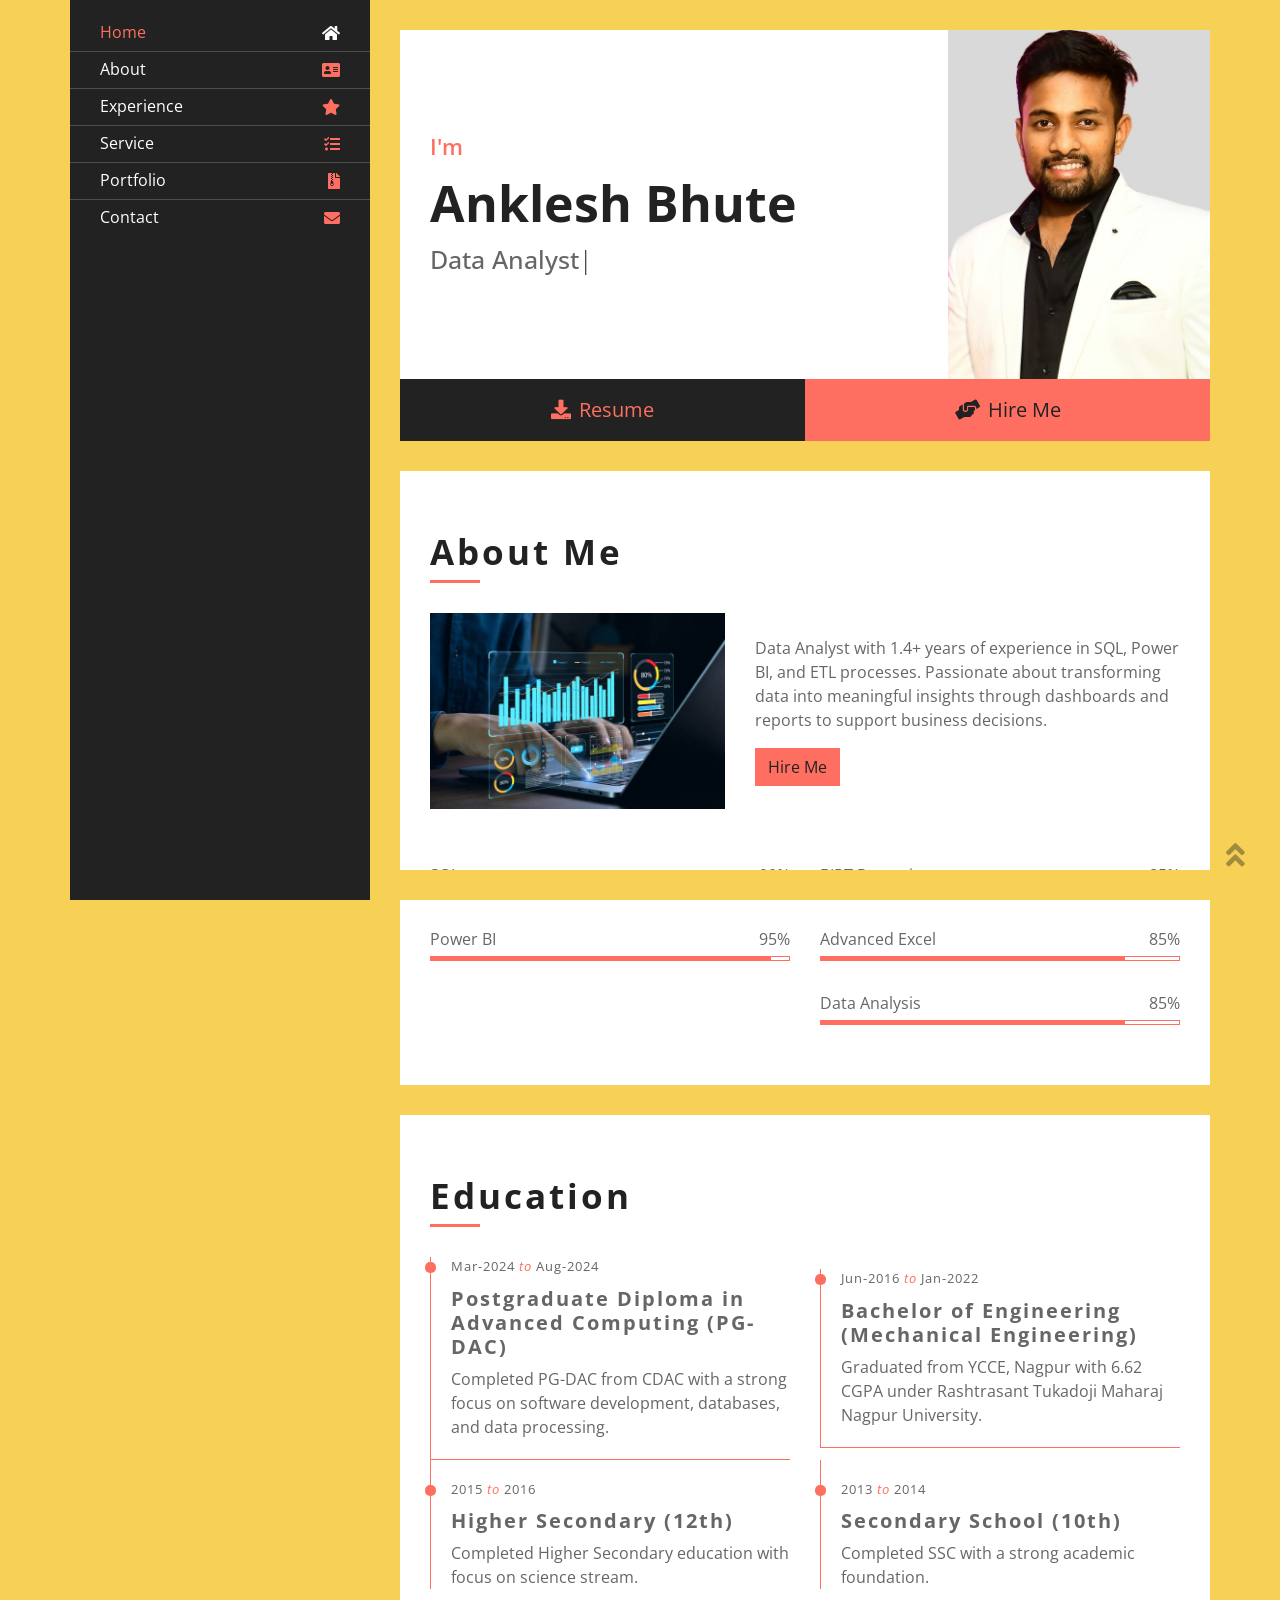
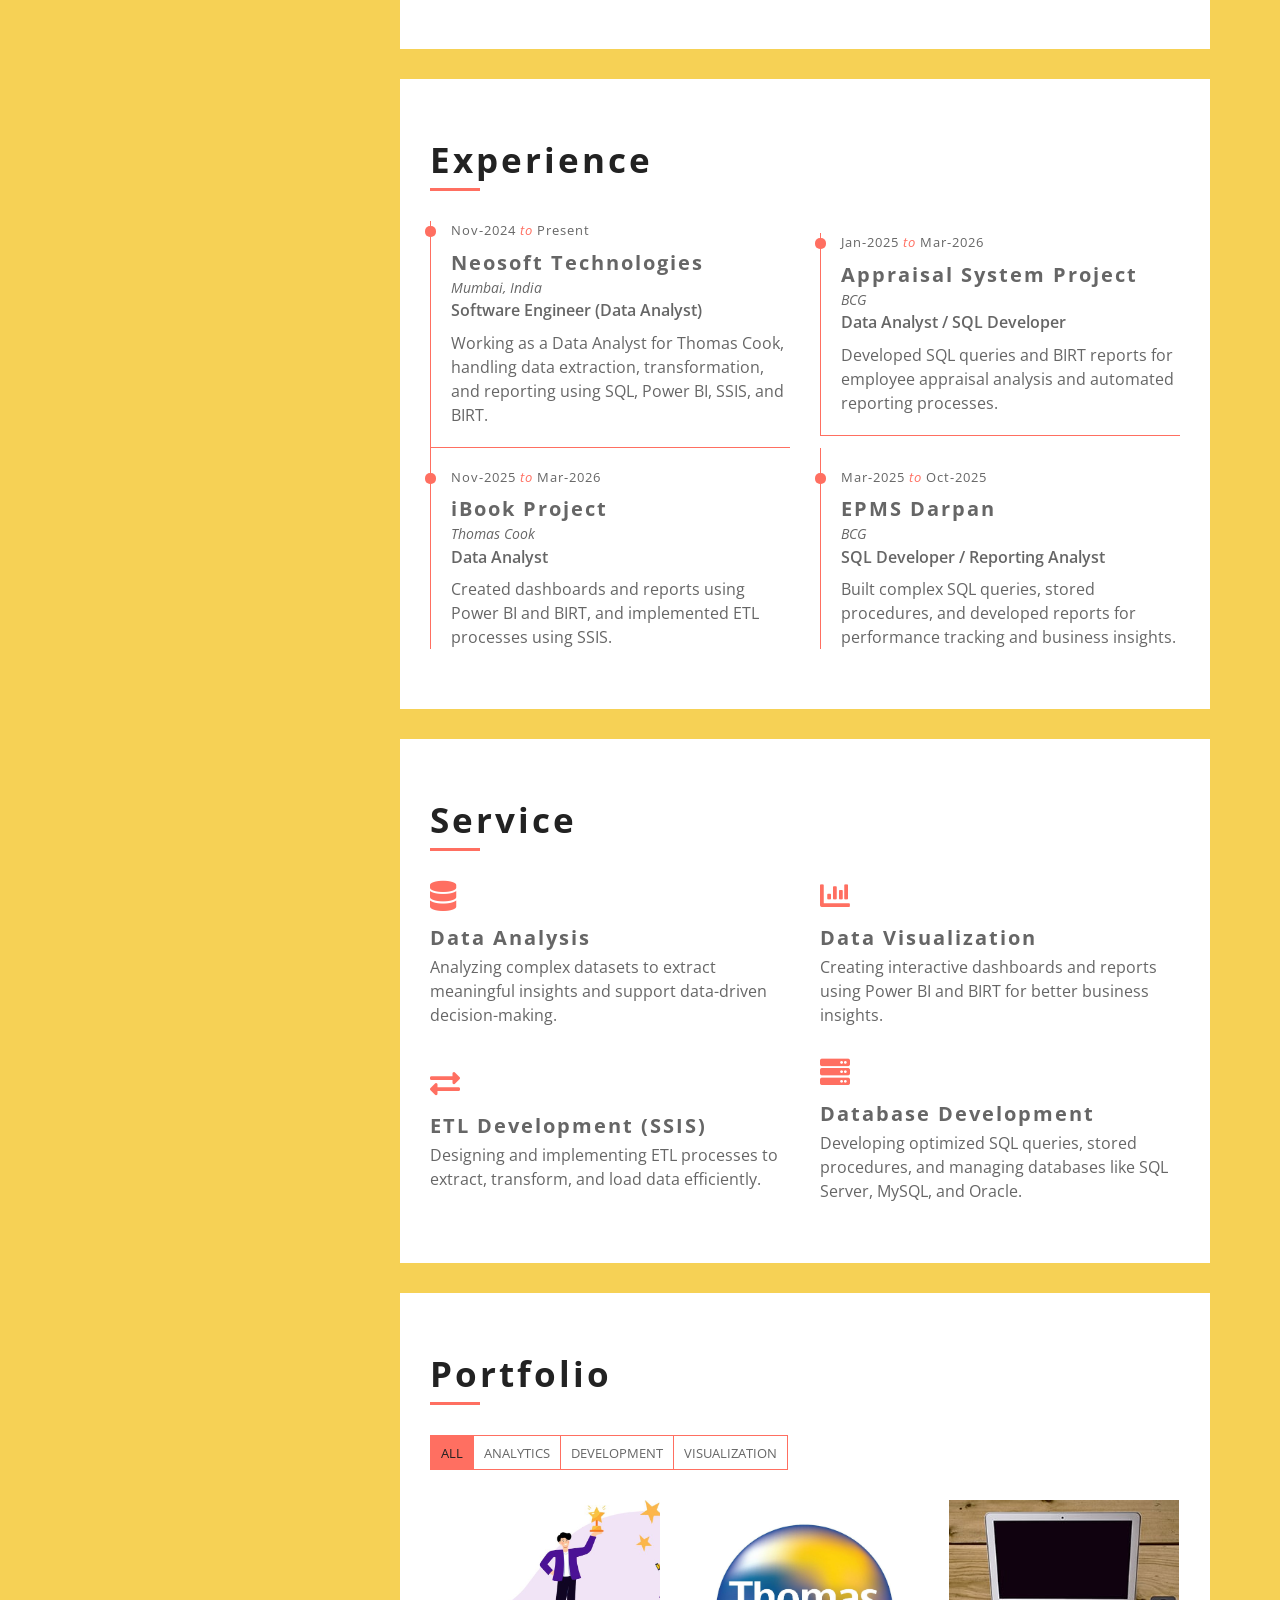
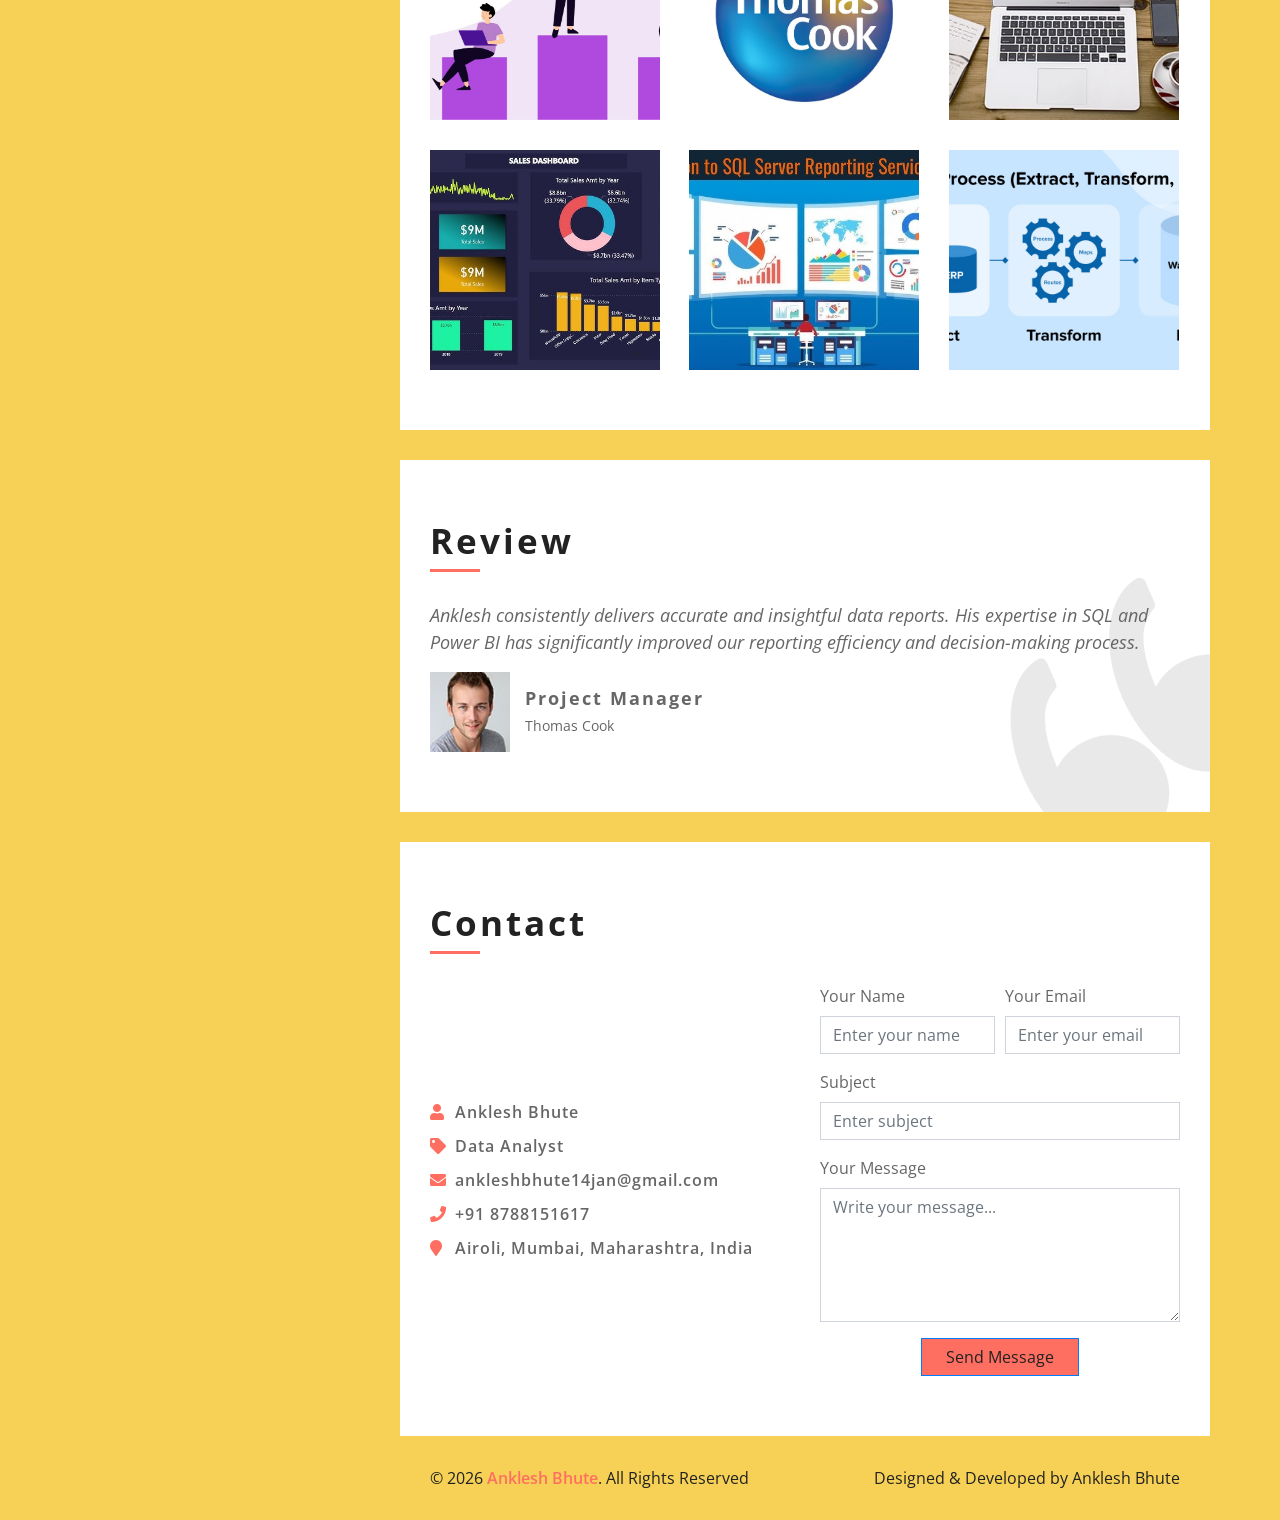
<file: index.html>
<!DOCTYPE html>
<html lang="en">
    <head>
        <meta charset="utf-8">
        <title>Anklesh Bhute | Data Analyst Portfolio</title>
        <meta content="width=device-width, initial-scale=1.0" name="viewport">
        <meta content="Resume Website Template Free Download" name="keywords">
        <meta content="Resume Website Template Free Download" name="description">

        <!-- Favicon -->
        <link href="img/anklesh passport.jpg" rel="icon">

        <!-- Google Fonts -->
        <link href="https://fonts.googleapis.com/css2?family=Open+Sans:300;400;600;700;800&display=swap" rel="stylesheet">

        <!-- CSS Libraries -->
        <link href="https://stackpath.bootstrapcdn.com/bootstrap/4.4.1/css/bootstrap.min.css" rel="stylesheet">
        <link href="https://cdnjs.cloudflare.com/ajax/libs/font-awesome/5.10.0/css/all.min.css" rel="stylesheet">
        <link href="lib/slick/slick.css" rel="stylesheet">
        <link href="lib/slick/slick-theme.css" rel="stylesheet">
        <link href="lib/lightbox/css/lightbox.min.css" rel="stylesheet">

        <!-- Template Stylesheet -->
        <link href="css/style.css" rel="stylesheet">
    </head>

    <body data-spy="scroll" data-target=".navbar" data-offset="51">
        <div class="wrapper">
            <div class="sidebar">
                <div class="sidebar-header">
                </div>
                <div class="sidebar-content">
                    <nav class="navbar navbar-expand-md bg-dark navbar-dark">
                        <a href="#" class="navbar-brand">Menu</a>
                        <button type="button" class="navbar-toggler" data-toggle="collapse" data-target="#navbarCollapse">
                            <span class="navbar-toggler-icon"></span>
                        </button>
                        <div class="collapse navbar-collapse" id="navbarCollapse">
                            <ul class="nav navbar-nav">
                                <li class="nav-item">
                                    <a class="nav-link" href="#header">Home<i class="fa fa-home"></i></a>
                                </li>
                                <li class="nav-item">
                                    <a class="nav-link" href="#about">About<i class="fa fa-address-card"></i></a>
                                </li>
                                <li class="nav-item">
                                    <a class="nav-link" href="#experience">Experience<i class="fa fa-star"></i></a>
                                </li>
                                <li class="nav-item">
                                    <a class="nav-link" href="#service">Service<i class="fa fa-tasks"></i></a>
                                </li>
                                <li class="nav-item">
                                    <a class="nav-link" href="#portfolio">Portfolio<i class="fa fa-file-archive"></i></a>
                                </li>
                                <li class="nav-item">
                                    <a class="nav-link" href="#contact">Contact<i class="fa fa-envelope"></i></a>
                                </li>
                            </ul>
                        </div>
                    </nav>
                </div>
            </div>
            <div class="content">
                <!-- Header Start -->
                <div class="header" id="header">
                   <div class="content-inner">
<p>I'm</p>
<h1 class="adaptive-text">Anklesh Bhute</h1>
<h2></h2>
<div class="typed-text adaptive-text">
    Data Analyst, SQL Developer, Power BI Developer, SSIS (ETL) Specialist, Data Visualization Expert
</div>
</div>
                </div>
                <!-- Header End -->
                
                <!-- Large Button Start -->
                <div class="large-btn">
                    <div class="content-inner">
                        <a class="btn" href="img/Anklesh_CV_202603.pdf"><i class="fa fa-download"></i>Resume</a>
                        <a class="btn" href="mailto:ankleshbhute14jan@gmail.com"><i class="fa fa-hands-helping"></i>Hire Me</a>
                    </div>
                </div>
                <!-- Large Button End -->
                
<!-- About Start -->
<div class="about" id="about">
    <div class="content-inner">
        <div class="content-header">
            <h2>About Me</h2>
        </div>
        <div class="row align-items-center">
            <div class="col-md-6 col-lg-5">
                <img src="img/Data_Analysis.jpg" alt="Image">
            </div>
            <div class="col-md-6 col-lg-7">
                <p>
                    Data Analyst with 1.4+ years of experience in SQL, Power BI, and ETL processes. 
                    Passionate about transforming data into meaningful insights through dashboards and reports to support business decisions.
                </p>
                <a class="btn" href="mailto:ankleshbhute14jan@gmail.com">Hire Me</a>
            </div>
        </div>

        <div class="row mt-4">
            <!-- Column 1 -->
            <div class="col-md-6">
                <div class="skills">
                    <div class="skill-name">
                        <p>SQL</p><p>90%</p>
                    </div>
                    <div class="progress">
                        <div class="progress-bar" role="progressbar" aria-valuenow="90" aria-valuemin="0" aria-valuemax="100"></div>
                    </div>
                </div>

                <div class="skills">
                    <div class="skill-name">
                        <p>Power BI</p><p>95%</p>
                    </div>
                    <div class="progress">
                        <div class="progress-bar" role="progressbar" aria-valuenow="95" aria-valuemin="0" aria-valuemax="100"></div>
                    </div>
                </div>
            </div>

            <!-- Column 2 -->
            <div class="col-md-6">
                <div class="skills">
                    <div class="skill-name">
                        <p>BIRT Reporting</p><p>85%</p>
                    </div>
                    <div class="progress">
                        <div class="progress-bar" role="progressbar" aria-valuenow="85" aria-valuemin="0" aria-valuemax="100"></div>
                    </div>
                </div>

                <div class="skills">
                    <div class="skill-name">
                        <p>Advanced Excel</p><p>85%</p>
                    </div>
                    <div class="progress">
                        <div class="progress-bar" role="progressbar" aria-valuenow="85" aria-valuemin="0" aria-valuemax="100"></div>
                    </div>
                </div>

                <div class="skills">
                    <div class="skill-name">
                        <p>Data Analysis</p><p>85%</p>
                    </div>
                    <div class="progress">
                        <div class="progress-bar" role="progressbar" aria-valuenow="85" aria-valuemin="0" aria-valuemax="100"></div>
                    </div>
                </div>
            </div>
        </div>
    </div>
</div>
<!-- About End -->
                
<!-- Education Start -->
<div class="education" id="education">
    <div class="content-inner">
        <div class="content-header">
            <h2>Education</h2>
        </div>
        <div class="row align-items-center">
            <div class="col-md-6">
                <div class="edu-col">
                    <span>Mar-2024 <i>to</i> Aug-2024</span>
                    <h3>Postgraduate Diploma in Advanced Computing (PG-DAC)</h3>
                    <p>Completed PG-DAC from CDAC with a strong focus on software development, databases, and data processing.</p>
                </div>
            </div>
            <div class="col-md-6">
                <div class="edu-col">
                    <span>Jun-2016 <i>to</i> Jan-2022</span>
                    <h3>Bachelor of Engineering (Mechanical Engineering)</h3>
                    <p>Graduated from YCCE, Nagpur with 6.62 CGPA under Rashtrasant Tukadoji Maharaj Nagpur University.</p>
                </div>
            </div>
            <div class="col-md-6">
                <div class="edu-col">
                    <span>2015 <i>to</i> 2016</span>
                    <h3>Higher Secondary (12th)</h3>
                    <p>Completed Higher Secondary education with focus on science stream.</p>
                </div>
            </div>
            <div class="col-md-6">
                <div class="edu-col">
                    <span>2013 <i>to</i> 2014</span>
                    <h3>Secondary School (10th)</h3>
                    <p>Completed SSC with a strong academic foundation.</p>
                </div>
            </div>
        </div>
    </div>
</div>
<!-- Education End -->
                
               <!-- Experience Start -->
<div class="experience" id="experience">
    <div class="content-inner">
        <div class="content-header">
            <h2>Experience</h2>
        </div>
        <div class="row align-items-center">
            <div class="col-md-6">
                <div class="exp-col">
                    <span>Nov-2024 <i>to</i> Present</span>
                    <h3>Neosoft Technologies</h3>
                    <h4>Mumbai, India</h4>
                    <h5>Software Engineer (Data Analyst)</h5>
                    <p>Working as a Data Analyst for Thomas Cook, handling data extraction, transformation, and reporting using SQL, Power BI, SSIS, and BIRT.</p>
                </div>
            </div>
            <div class="col-md-6">
                <div class="exp-col">
                    <span>Jan-2025 <i>to</i> Mar-2026</span>
                    <h3>Appraisal System Project</h3>
                    <h4>BCG</h4>
                    <h5>Data Analyst / SQL Developer</h5>
                    <p>Developed SQL queries and BIRT reports for employee appraisal analysis and automated reporting processes.</p>
                </div>
            </div>
            <div class="col-md-6">
                <div class="exp-col">
                    <span>Nov-2025 <i>to</i> Mar-2026</span>
                    <h3>iBook Project</h3>
                    <h4>Thomas Cook</h4>
                    <h5>Data Analyst</h5>
                    <p>Created dashboards and reports using Power BI and BIRT, and implemented ETL processes using SSIS.</p>
                </div>
            </div>
            <div class="col-md-6">
                <div class="exp-col">
                    <span>Mar-2025 <i>to</i> Oct-2025</span>
                    <h3>EPMS Darpan</h3>
                    <h4>BCG</h4>
                    <h5>SQL Developer / Reporting Analyst</h5>
                    <p>Built complex SQL queries, stored procedures, and developed reports for performance tracking and business insights.</p>
                </div>
            </div>
        </div>
    </div>
</div>
<!-- Experience End -->
               <!-- Service Start -->
<div class="service" id="service">
    <div class="content-inner">
        <div class="content-header">
            <h2>Service</h2>
        </div>
        <div class="row align-items-center">
            <div class="col-md-6">
                <div class="srv-col">
                    <i class="fa fa-database"></i>
                    <h3>Data Analysis</h3>
                    <p>Analyzing complex datasets to extract meaningful insights and support data-driven decision-making.</p>
                </div>
            </div>
            <div class="col-md-6">
                <div class="srv-col">
                    <i class="fa fa-chart-bar"></i>
                    <h3>Data Visualization</h3>
                    <p>Creating interactive dashboards and reports using Power BI and BIRT for better business insights.</p>
                </div>
            </div>
            <div class="col-md-6">
                <div class="srv-col">
                    <i class="fa fa-exchange-alt"></i>
                    <h3>ETL Development (SSIS)</h3>
                    <p>Designing and implementing ETL processes to extract, transform, and load data efficiently.</p>
                </div>
            </div>
            <div class="col-md-6">
                <div class="srv-col">
                    <i class="fa fa-server"></i>
                    <h3>Database Development</h3>
                    <p>Developing optimized SQL queries, stored procedures, and managing databases like SQL Server, MySQL, and Oracle.</p>
                </div>
            </div>
        </div>
    </div>
</div>
<!-- Service End -->
                
             <!-- Portfolio Start -->
<div class="portfolio" id="portfolio">
    <div class="content-inner">
        <div class="content-header">
            <h2>Portfolio</h2>
        </div>
        <div class="row">
            <div class="col-lg-12">
                <ul id="portfolio-flters">
                    <li data-filter="*" class="filter-active">All</li>
                    <li data-filter=".web-des">Analytics</li>
                    <li data-filter=".web-dev">Development</li>
                    <li data-filter=".dig-mar">Visualization</li>
                </ul>
            </div>
        </div>
        <div class="row portfolio-container">

            <!-- Project 1 -->
            <div class="col-lg-4 col-md-6 portfolio-item web-des">
                <div class="portfolio-wrap">
                    <figure>
                        <img src="img/Performance-Apprasial-2-1.jpg" class="img-fluid" alt="">
                        <a href="img/Performance-Apprasial-2-1.jpg" data-lightbox="portfolio" data-title="Appraisal System" class="link-preview" title="Preview"><i class="fa fa-eye"></i></a>
                        <a href="#" class="link-details" title="More Details"><i class="fa fa-link"></i></a>
                        <a class="portfolio-title" href="#">Appraisal System <span>SQL & BIRT Reporting</span></a>
                    </figure>
                </div>
            </div>

            <!-- Project 2 -->
            <div class="col-lg-4 col-md-6 portfolio-item web-dev">
                <div class="portfolio-wrap">
                    <figure>
                        <img src="img/iBOOK.jpg" class="img-fluid" alt="">
                        <a href="img/iBOOK.jpg" class="link-preview" data-lightbox="portfolio" data-title="iBook Project" title="Preview"><i class="fa fa-eye"></i></a>
                        <a href="#" class="link-details" title="More Details"><i class="fa fa-link"></i></a>
                        <a class="portfolio-title" href="#">iBook Project <span>ETL & Dashboard</span></a>
                    </figure>
                </div>
            </div>

            <!-- Project 3 -->
            <div class="col-lg-4 col-md-6 portfolio-item web-dev">
                <div class="portfolio-wrap">
                    <figure>
                        <img src="img/portfolio-3.jpg" class="img-fluid" alt="">
                        <a href="img/portfolio-3.jpg" class="link-preview" data-lightbox="portfolio" data-title="EPMS Darpan" title="Preview"><i class="fa fa-eye"></i></a>
                        <a href="#" class="link-details" title="More Details"><i class="fa fa-link"></i></a>
                        <a class="portfolio-title" href="#">EPMS Darpan <span>SQL & Reporting</span></a>
                    </figure>
                </div>
            </div>

            <!-- Project 4 -->
            <div class="col-lg-4 col-md-6 portfolio-item dig-mar">
                <div class="portfolio-wrap">
                    <figure>
                        <img src="img/PowerBi.jpg" class="img-fluid" alt="">
                        <a href="img/PowerBi.jpg" class="link-preview" data-lightbox="portfolio" data-title="Power BI Dashboard" title="Preview"><i class="fa fa-eye"></i></a>
                        <a href="#" class="link-details" title="More Details"><i class="fa fa-link"></i></a>
                        <a class="portfolio-title" href="#">Power BI Dashboard <span>Data Visualization</span></a>
                    </figure>
                </div>
            </div>

            <!-- Project 5 -->
            <div class="col-lg-4 col-md-6 portfolio-item dig-mar">
                <div class="portfolio-wrap">
                    <figure>
                        <img src="img/SQL_REPORTING.jpg" class="img-fluid" alt="">
                        <a href="img/SQL_REPORTING.jpg" class="link-preview" data-lightbox="portfolio" data-title="SQL Reporting" title="Preview"><i class="fa fa-eye"></i></a>
                        <a href="#" class="link-details" title="More Details"><i class="fa fa-link"></i></a>
                        <a class="portfolio-title" href="#">SQL Reporting <span>Database Analysis</span></a>
                    </figure>
                </div>
            </div>

            <!-- Project 6 -->
            <div class="col-lg-4 col-md-6 portfolio-item dig-mar">
                <div class="portfolio-wrap">
                    <figure>
                        <img src="img/ETL.jpg" class="img-fluid" alt="">
                        <a href="img/ETL.jpg" class="link-preview" data-lightbox="portfolio" data-title="ETL Process" title="Preview"><i class="fa fa-eye"></i></a>
                        <a href="#" class="link-details" title="More Details"><i class="fa fa-link"></i></a>
                        <a class="portfolio-title" href="#">ETL Process <span>SSIS</span></a>
                    </figure>
                </div>
            </div>

        </div>
    </div>
</div>
<!-- Portfolio End -->
                
               <!-- Review Start -->
<div class="review" id="review">
    <div class="content-inner">
        <div class="content-header">
            <h2>Review</h2>
        </div>
        <div class="row align-items-center review-slider">
            <div class="col-md-12">
                <div class="review-slider-item">
                    <div class="review-text">
                        <p>
                            Anklesh consistently delivers accurate and insightful data reports. His expertise in SQL and Power BI has significantly improved our reporting efficiency and decision-making process.
                        </p>
                    </div>
                    <div class="review-img">
                        <img src="img/review-1.jpg" alt="Image">
                        <div class="review-name">
                            <h3>Project Manager</h3>
                            <p>Thomas Cook</p>
                        </div>
                    </div>
                </div>
            </div>
            <div class="col-md-12">
                <div class="review-slider-item">
                    <div class="review-text">
                        <p>
                            His ability to handle complex datasets and build ETL pipelines using SSIS is impressive. He ensures data accuracy and provides valuable insights for business growth.
                        </p>
                    </div>
                    <div class="review-img">
                        <img src="img/review-2.jpg" alt="Image">
                        <div class="review-name">
                            <h3>Team Lead</h3>
                            <p>Neosoft Technologies</p>
                        </div>
                    </div>
                </div>
            </div>
            <div class="col-md-12">
                <div class="review-slider-item">
                    <div class="review-text">
                        <p>
                            Anklesh has strong analytical skills and delivers high-quality dashboards and reports. His work in data visualization has helped stakeholders make better business decisions.
                        </p>
                    </div>
                    <div class="review-img">
                        <img src="img/review-3.jpg" alt="Image">
                        <div class="review-name">
                            <h3>Business Analyst</h3>
                            <p>BCG Project</p>
                        </div>
                    </div>
                </div>
            </div>
        </div>
    </div>
</div>
<!-- Review End -->
                
               <!-- Contact Start -->
<div class="contact" id="contact">
    <div class="content-inner">
        <div class="content-header">
            <h2>Contact</h2>
        </div>
        <div class="row align-items-center">
            <div class="col-md-6">
                <div class="contact-info">
                    <p><i class="fa fa-user"></i>Anklesh Bhute</p>
                    <p><i class="fa fa-tag"></i>Data Analyst</p>
                    <p><i class="fa fa-envelope"></i><a href="mailto:ankleshbhute14jan@gmail.com">ankleshbhute14jan@gmail.com</a></p>
                    <p><i class="fa fa-phone"></i><a href="tel:+918788151617">+91 8788151617</a></p>
                    <p><i class="fa fa-map-marker"></i>Airoli, Mumbai, Maharashtra, India</p>
            
                </div>
            </div>
            <div class="col-md-6">
                <div class="form">
                 <form action="https://formspree.io/f/mgonjgpg" method="POST">
    
    <div class="form-row">
        <div class="form-group col-md-6">
            <label>Your Name</label>
            <input type="text" name="name" class="form-control" placeholder="Enter your name" required>
        </div>

        <div class="form-group col-md-6">
            <label>Your Email</label>
            <input type="email" name="email" class="form-control" placeholder="Enter your email" required>
        </div>
    </div>

    <div class="form-group">
        <label>Subject</label>
        <input type="text" name="subject" class="form-control" placeholder="Enter subject" required>
    </div>

    <div class="form-group">
        <label>Your Message</label>
        <textarea name="message" class="form-control" rows="5" placeholder="Write your message..." required></textarea>
    </div>

    <div class="text-center">
        <button class="btn btn-primary px-4" type="submit">Send Message</button>
    </div>

</form>
                </div>
            </div>
        </div>
    </div>
</div>
<!-- Contact End -->
                
              <!-- Footer Start -->
<div class="footer">
    <div class="content-inner">
        <div class="row align-items-center">
            <div class="col-md-6">
                <p>&copy; 2026 <a href="#">Anklesh Bhute</a>. All Rights Reserved</p>
            </div>
            <div class="col-md-6">
                <p>Designed & Developed by Anklesh Bhute</p>
            </div>
        </div>
    </div>
</div>
<!-- Footer End -->
            </div>
        </div>
        
        <!-- Back to Top -->
        <a href="#" class="back-to-top"><i class="fa fa-angle-double-up"></i></a>
        
        <!-- JavaScript Libraries -->
        <script src="https://code.jquery.com/jquery-3.4.1.min.js"></script>
        <script src="https://stackpath.bootstrapcdn.com/bootstrap/4.4.1/js/bootstrap.bundle.min.js"></script>
        <script src="lib/easing/easing.min.js"></script>
        <script src="lib/slick/slick.min.js"></script>
        <script src="lib/typed/typed.min.js"></script>
        <script src="lib/waypoints/waypoints.min.js"></script>
        <script src="lib/isotope/isotope.pkgd.min.js"></script>
        <script src="lib/lightbox/js/lightbox.min.js"></script>
        
        <!-- Template Javascript -->
        <script src="js/main.js"></script>
    </body>
</html>
</file>
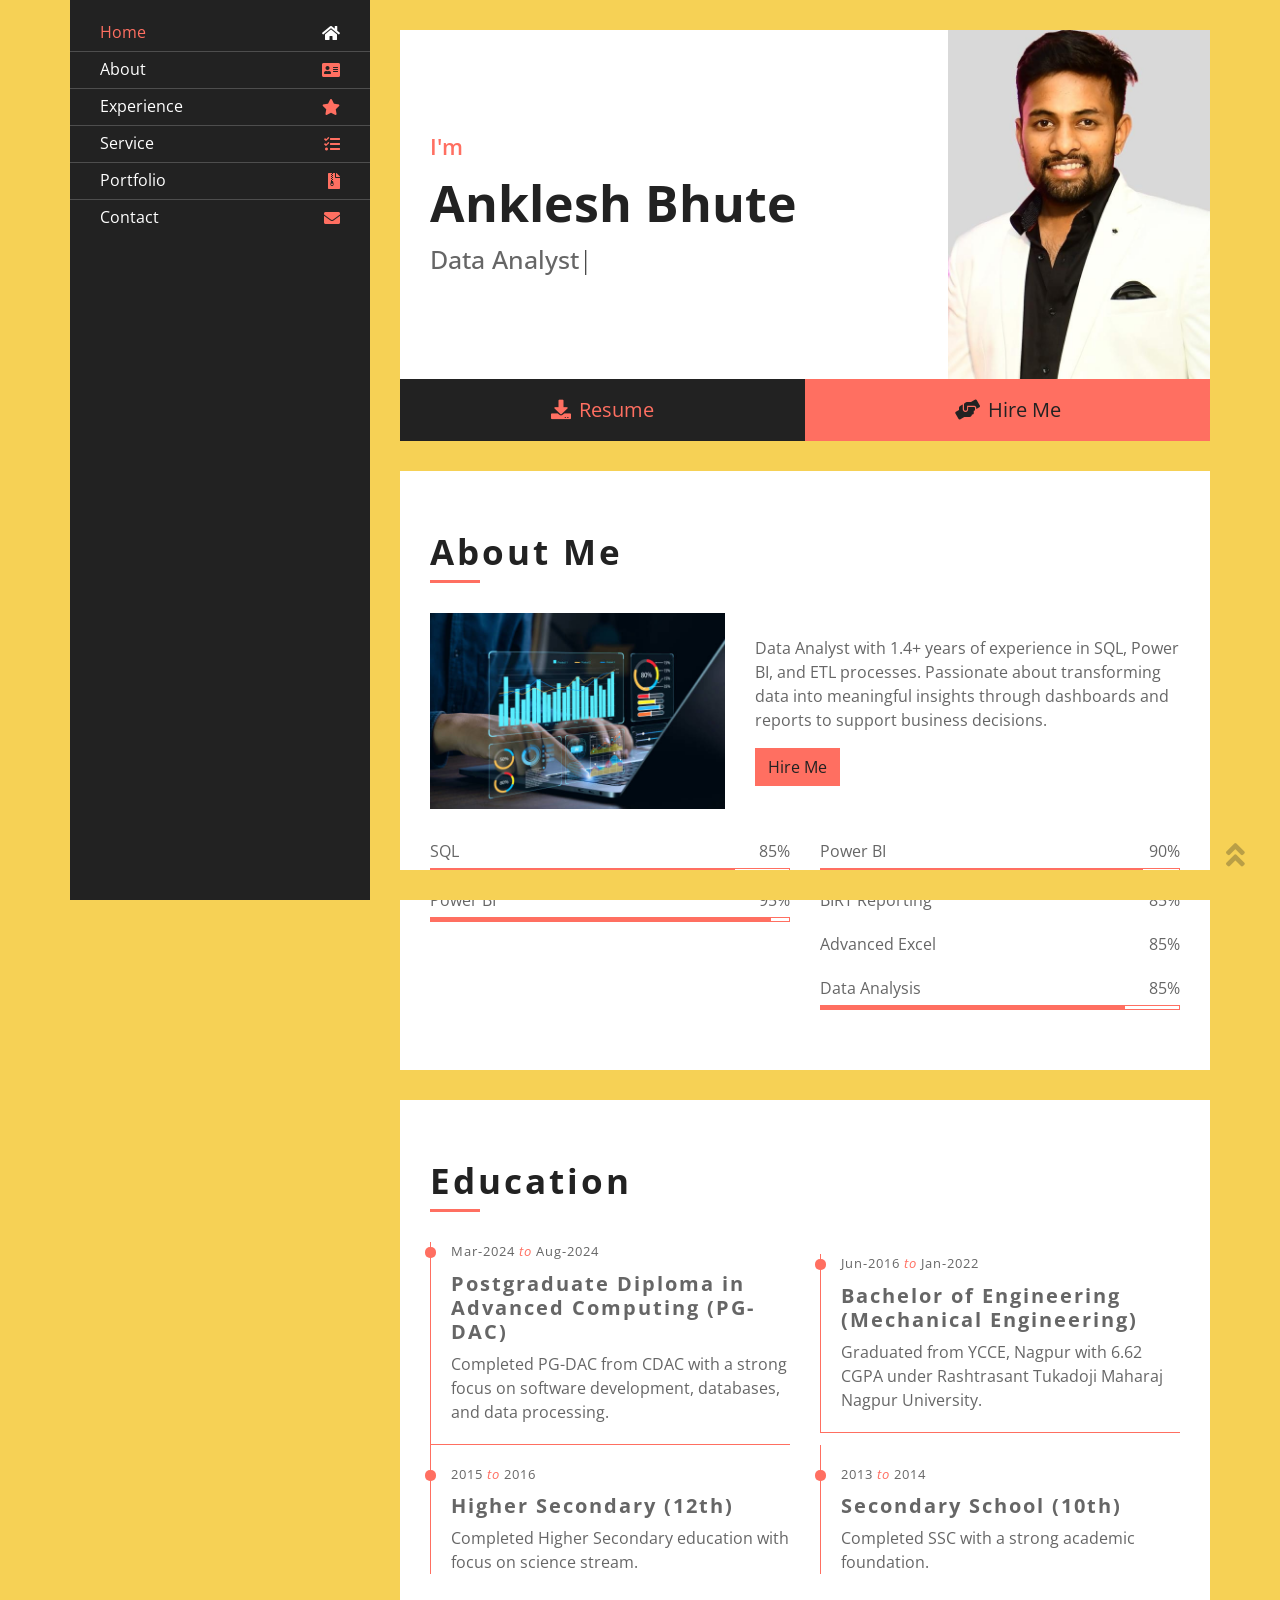
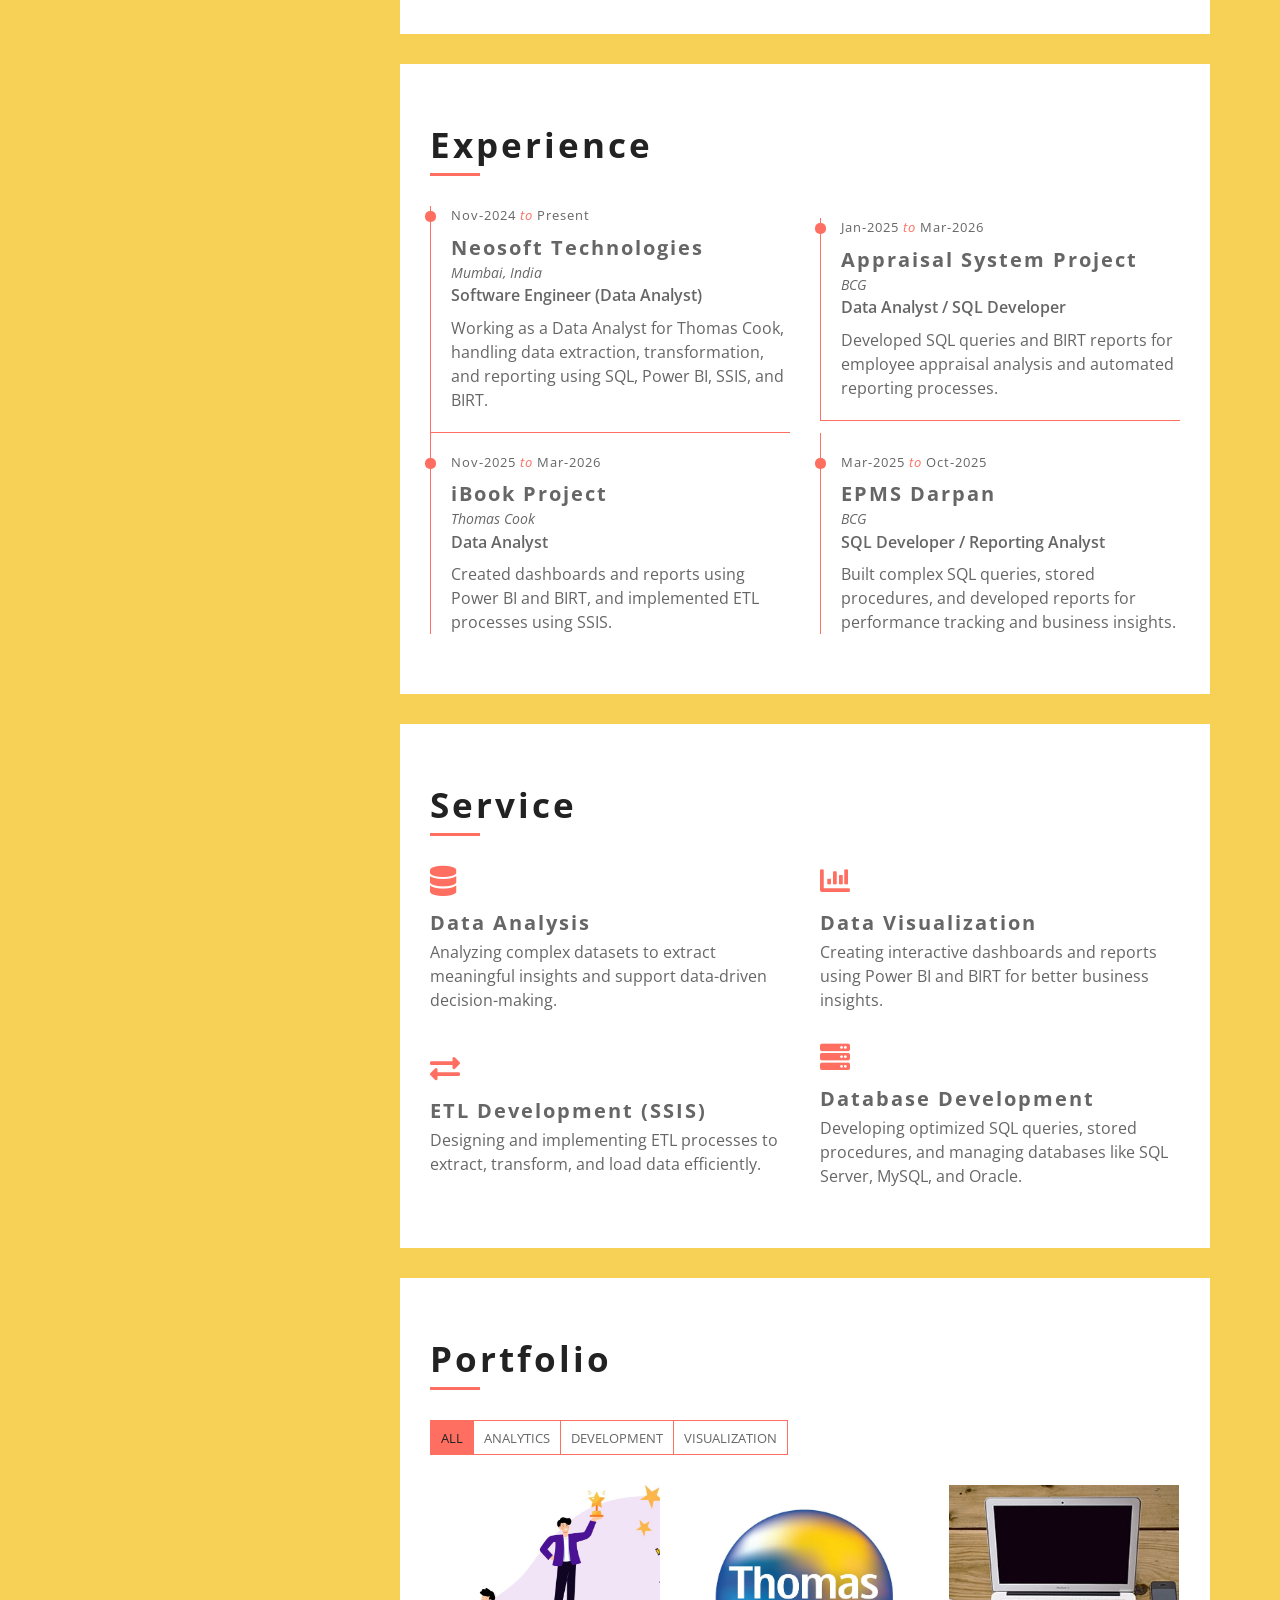
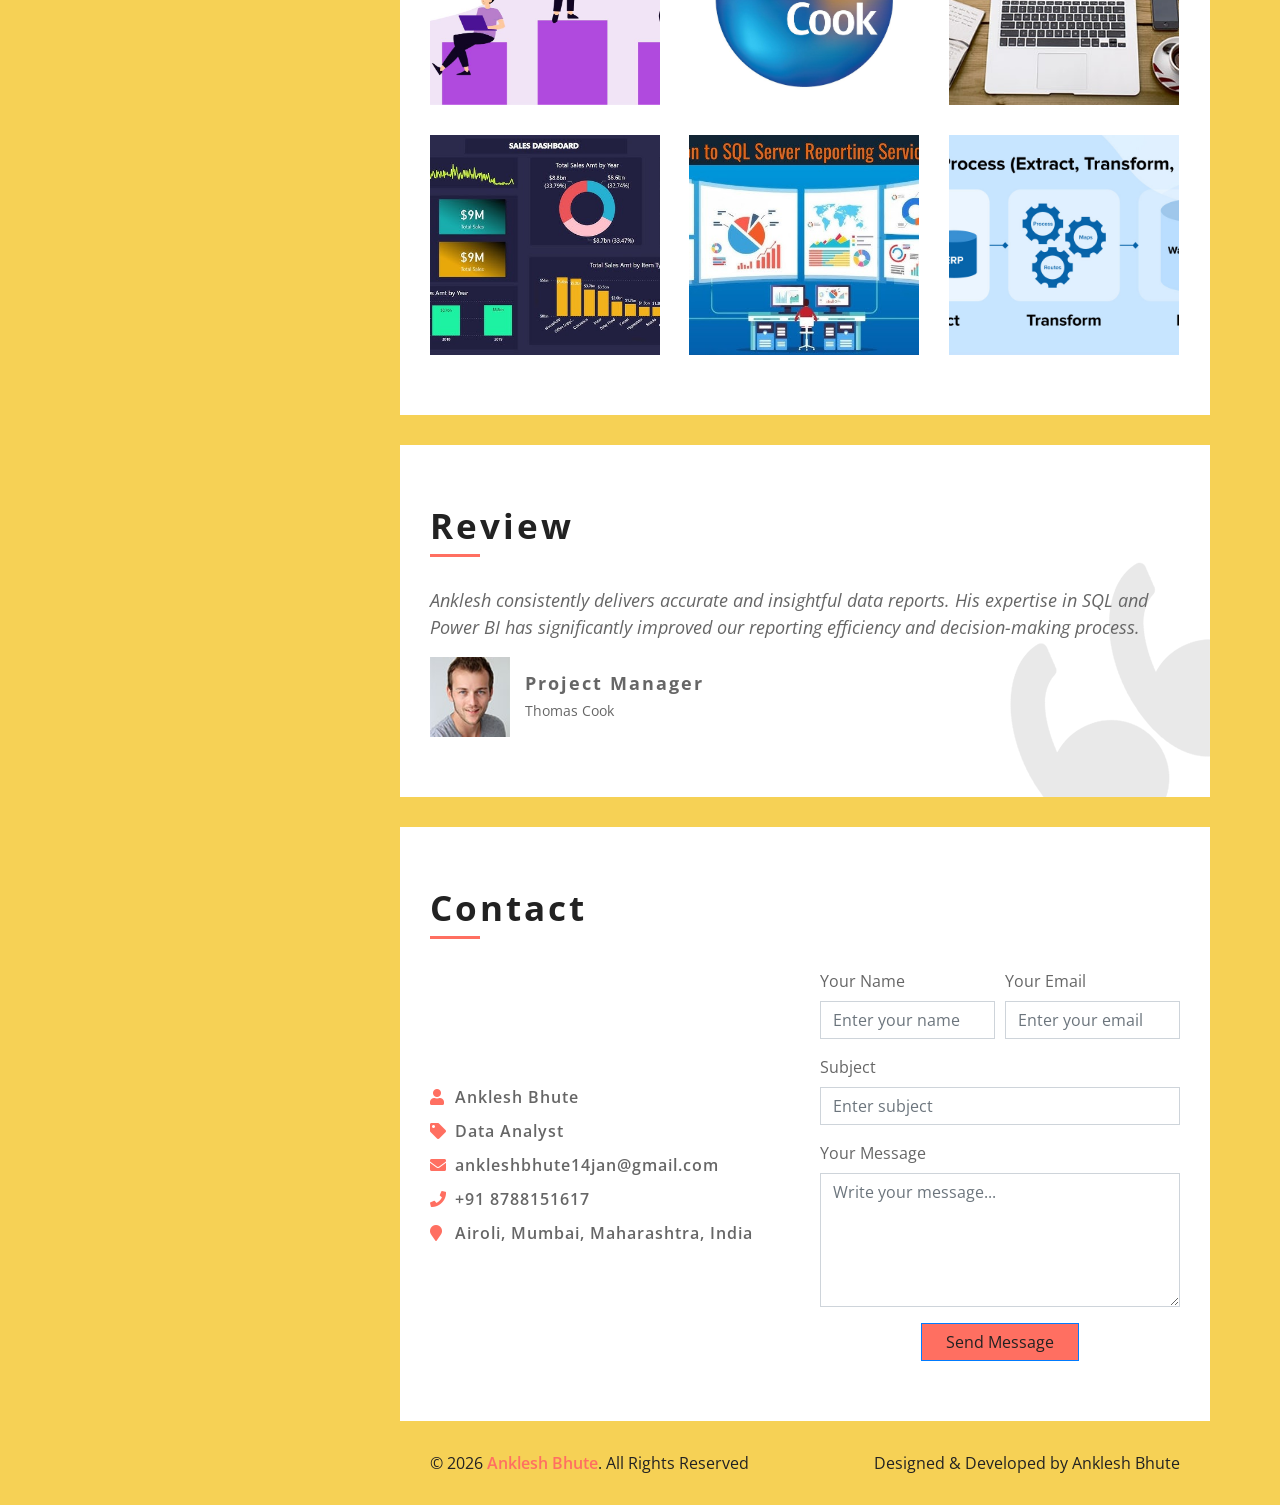
<file: portfolio_Anklesh_13315-main/index.html>
<!DOCTYPE html>
<html lang="en">
    <head>
        <meta charset="utf-8">
        <title>Anklesh Bhute | Data Analyst Portfolio</title>
        <meta content="width=device-width, initial-scale=1.0" name="viewport">
        <meta content="Resume Website Template Free Download" name="keywords">
        <meta content="Resume Website Template Free Download" name="description">

        <!-- Favicon -->
        <link href="img/anklesh passport.jpg" rel="icon">

        <!-- Google Fonts -->
        <link href="https://fonts.googleapis.com/css2?family=Open+Sans:300;400;600;700;800&display=swap" rel="stylesheet">

        <!-- CSS Libraries -->
        <link href="https://stackpath.bootstrapcdn.com/bootstrap/4.4.1/css/bootstrap.min.css" rel="stylesheet">
        <link href="https://cdnjs.cloudflare.com/ajax/libs/font-awesome/5.10.0/css/all.min.css" rel="stylesheet">
        <link href="lib/slick/slick.css" rel="stylesheet">
        <link href="lib/slick/slick-theme.css" rel="stylesheet">
        <link href="lib/lightbox/css/lightbox.min.css" rel="stylesheet">

        <!-- Template Stylesheet -->
        <link href="css/style.css" rel="stylesheet">
    </head>

    <body data-spy="scroll" data-target=".navbar" data-offset="51">
        <div class="wrapper">
            <div class="sidebar">
                <div class="sidebar-header">
                </div>
                <div class="sidebar-content">
                    <nav class="navbar navbar-expand-md bg-dark navbar-dark">
                        <a href="#" class="navbar-brand">Navigation</a>
                        <button type="button" class="navbar-toggler" data-toggle="collapse" data-target="#navbarCollapse">
                            <span class="navbar-toggler-icon"></span>
                        </button>
                        <div class="collapse navbar-collapse" id="navbarCollapse">
                            <ul class="nav navbar-nav">
                                <li class="nav-item">
                                    <a class="nav-link" href="#header">Home<i class="fa fa-home"></i></a>
                                </li>
                                <li class="nav-item">
                                    <a class="nav-link" href="#about">About<i class="fa fa-address-card"></i></a>
                                </li>
                                <li class="nav-item">
                                    <a class="nav-link" href="#experience">Experience<i class="fa fa-star"></i></a>
                                </li>
                                <li class="nav-item">
                                    <a class="nav-link" href="#service">Service<i class="fa fa-tasks"></i></a>
                                </li>
                                <li class="nav-item">
                                    <a class="nav-link" href="#portfolio">Portfolio<i class="fa fa-file-archive"></i></a>
                                </li>
                                <li class="nav-item">
                                    <a class="nav-link" href="#contact">Contact<i class="fa fa-envelope"></i></a>
                                </li>
                            </ul>
                        </div>
                    </nav>
                </div>
            </div>
            <div class="content">
                <!-- Header Start -->
                <div class="header" id="header">
                   <div class="content-inner">
    <p>I'm</p>
    <h1>Anklesh Bhute</h1>
    <h2></h2>
    <div class="typed-text">
        Data Analyst, SQL Developer, Power BI Developer, SSIS (ETL) Specialist, Data Visualization Expert
    </div>
</div>
                </div>
                <!-- Header End -->
                
                <!-- Large Button Start -->
                <div class="large-btn">
                    <div class="content-inner">
                        <a class="btn" href="img/Anklesh_CV_202603.pdf"><i class="fa fa-download"></i>Resume</a>
                        <a class="btn" href="mailto:ankleshbhute14jan@gmail.com"><i class="fa fa-hands-helping"></i>Hire Me</a>
                    </div>
                </div>
                <!-- Large Button End -->
                
                <!-- About Start -->
                <div class="about" id="about">
                    <div class="content-inner">
                        <div class="content-header">
                            <h2>About Me</h2>
                        </div>
                        <div class="row align-items-center">
                            <div class="col-md-6 col-lg-5">
                                <img src="img/Data_Analysis.jpg" alt="Image">
                            </div>
                            <div class="col-md-6 col-lg-7">
                                <p>
    Data Analyst with 1.4+ years of experience in SQL, Power BI, and ETL processes. Passionate about transforming data into meaningful insights through dashboards and reports to support business decisions.
</p>
                                <a class="btn" href="mailto:ankleshbhute14jan@gmail.com">Hire Me</a>
                            </div>
                        </div>
                        <div class="row">
                            <div class="col-md-6">
                                <div class="skills">
                                    <div class="skill-name">
                                        <p>SQL</p><p>85%</p>
                                    </div>
                                    <div class="progress">
                                        <div class="progress-bar" role="progressbar" aria-valuenow="85" aria-valuemin="0" aria-valuemax="100"></div>
                                    </div>
                                    <div class="skill-name">
                                        <p>Power BI</p><p>95%</p>
                                    </div>
                                    <div class="progress">
                                        <div class="progress-bar" role="progressbar" aria-valuenow="95" aria-valuemin="0" aria-valuemax="100"></div>
                                    </div>
                                </div>
                            </div>
                            <div class="col-md-6">
                                <div class="skills">
                                    <div class="skill-name">
                                        <p>Power BI</p><p>90%</p>
                                    </div>
                                    <div class="progress">
                                        <div class="progress-bar" role="progressbar" aria-valuenow="90" aria-valuemin="0" aria-valuemax="100"></div>
                                    </div>
                                    <div class="skill-name">
                                        <p>BIRT Reporting</p><p>85%</p>
                                    </div>
                                    <div class="skill-name">
    <p>Advanced Excel</p><p>85%</p>
</div>

<div class="skill-name">
    <p>Data Analysis</p><p>85%</p>
</div>
                                    <div class="progress">
                                        <div class="progress-bar" role="progressbar" aria-valuenow="85" aria-valuemin="0" aria-valuemax="100"></div>
                                    </div>
                                </div>
                            </div>
                        </div>
                    </div>
                </div>
                <!-- About End -->
                
<!-- Education Start -->
<div class="education" id="education">
    <div class="content-inner">
        <div class="content-header">
            <h2>Education</h2>
        </div>
        <div class="row align-items-center">
            <div class="col-md-6">
                <div class="edu-col">
                    <span>Mar-2024 <i>to</i> Aug-2024</span>
                    <h3>Postgraduate Diploma in Advanced Computing (PG-DAC)</h3>
                    <p>Completed PG-DAC from CDAC with a strong focus on software development, databases, and data processing.</p>
                </div>
            </div>
            <div class="col-md-6">
                <div class="edu-col">
                    <span>Jun-2016 <i>to</i> Jan-2022</span>
                    <h3>Bachelor of Engineering (Mechanical Engineering)</h3>
                    <p>Graduated from YCCE, Nagpur with 6.62 CGPA under Rashtrasant Tukadoji Maharaj Nagpur University.</p>
                </div>
            </div>
            <div class="col-md-6">
                <div class="edu-col">
                    <span>2015 <i>to</i> 2016</span>
                    <h3>Higher Secondary (12th)</h3>
                    <p>Completed Higher Secondary education with focus on science stream.</p>
                </div>
            </div>
            <div class="col-md-6">
                <div class="edu-col">
                    <span>2013 <i>to</i> 2014</span>
                    <h3>Secondary School (10th)</h3>
                    <p>Completed SSC with a strong academic foundation.</p>
                </div>
            </div>
        </div>
    </div>
</div>
<!-- Education End -->
                
               <!-- Experience Start -->
<div class="experience" id="experience">
    <div class="content-inner">
        <div class="content-header">
            <h2>Experience</h2>
        </div>
        <div class="row align-items-center">
            <div class="col-md-6">
                <div class="exp-col">
                    <span>Nov-2024 <i>to</i> Present</span>
                    <h3>Neosoft Technologies</h3>
                    <h4>Mumbai, India</h4>
                    <h5>Software Engineer (Data Analyst)</h5>
                    <p>Working as a Data Analyst for Thomas Cook, handling data extraction, transformation, and reporting using SQL, Power BI, SSIS, and BIRT.</p>
                </div>
            </div>
            <div class="col-md-6">
                <div class="exp-col">
                    <span>Jan-2025 <i>to</i> Mar-2026</span>
                    <h3>Appraisal System Project</h3>
                    <h4>BCG</h4>
                    <h5>Data Analyst / SQL Developer</h5>
                    <p>Developed SQL queries and BIRT reports for employee appraisal analysis and automated reporting processes.</p>
                </div>
            </div>
            <div class="col-md-6">
                <div class="exp-col">
                    <span>Nov-2025 <i>to</i> Mar-2026</span>
                    <h3>iBook Project</h3>
                    <h4>Thomas Cook</h4>
                    <h5>Data Analyst</h5>
                    <p>Created dashboards and reports using Power BI and BIRT, and implemented ETL processes using SSIS.</p>
                </div>
            </div>
            <div class="col-md-6">
                <div class="exp-col">
                    <span>Mar-2025 <i>to</i> Oct-2025</span>
                    <h3>EPMS Darpan</h3>
                    <h4>BCG</h4>
                    <h5>SQL Developer / Reporting Analyst</h5>
                    <p>Built complex SQL queries, stored procedures, and developed reports for performance tracking and business insights.</p>
                </div>
            </div>
        </div>
    </div>
</div>
<!-- Experience End -->
               <!-- Service Start -->
<div class="service" id="service">
    <div class="content-inner">
        <div class="content-header">
            <h2>Service</h2>
        </div>
        <div class="row align-items-center">
            <div class="col-md-6">
                <div class="srv-col">
                    <i class="fa fa-database"></i>
                    <h3>Data Analysis</h3>
                    <p>Analyzing complex datasets to extract meaningful insights and support data-driven decision-making.</p>
                </div>
            </div>
            <div class="col-md-6">
                <div class="srv-col">
                    <i class="fa fa-chart-bar"></i>
                    <h3>Data Visualization</h3>
                    <p>Creating interactive dashboards and reports using Power BI and BIRT for better business insights.</p>
                </div>
            </div>
            <div class="col-md-6">
                <div class="srv-col">
                    <i class="fa fa-exchange-alt"></i>
                    <h3>ETL Development (SSIS)</h3>
                    <p>Designing and implementing ETL processes to extract, transform, and load data efficiently.</p>
                </div>
            </div>
            <div class="col-md-6">
                <div class="srv-col">
                    <i class="fa fa-server"></i>
                    <h3>Database Development</h3>
                    <p>Developing optimized SQL queries, stored procedures, and managing databases like SQL Server, MySQL, and Oracle.</p>
                </div>
            </div>
        </div>
    </div>
</div>
<!-- Service End -->
                
             <!-- Portfolio Start -->
<div class="portfolio" id="portfolio">
    <div class="content-inner">
        <div class="content-header">
            <h2>Portfolio</h2>
        </div>
        <div class="row">
            <div class="col-lg-12">
                <ul id="portfolio-flters">
                    <li data-filter="*" class="filter-active">All</li>
                    <li data-filter=".web-des">Analytics</li>
                    <li data-filter=".web-dev">Development</li>
                    <li data-filter=".dig-mar">Visualization</li>
                </ul>
            </div>
        </div>
        <div class="row portfolio-container">

            <!-- Project 1 -->
            <div class="col-lg-4 col-md-6 portfolio-item web-des">
                <div class="portfolio-wrap">
                    <figure>
                        <img src="img/Performance-Apprasial-2-1.jpg" class="img-fluid" alt="">
                        <a href="img/Performance-Apprasial-2-1.jpg" data-lightbox="portfolio" data-title="Appraisal System" class="link-preview" title="Preview"><i class="fa fa-eye"></i></a>
                        <a href="#" class="link-details" title="More Details"><i class="fa fa-link"></i></a>
                        <a class="portfolio-title" href="#">Appraisal System <span>SQL & BIRT Reporting</span></a>
                    </figure>
                </div>
            </div>

            <!-- Project 2 -->
            <div class="col-lg-4 col-md-6 portfolio-item web-dev">
                <div class="portfolio-wrap">
                    <figure>
                        <img src="img/iBOOK.jpg" class="img-fluid" alt="">
                        <a href="img/iBOOK.jpg" class="link-preview" data-lightbox="portfolio" data-title="iBook Project" title="Preview"><i class="fa fa-eye"></i></a>
                        <a href="#" class="link-details" title="More Details"><i class="fa fa-link"></i></a>
                        <a class="portfolio-title" href="#">iBook Project <span>ETL & Dashboard</span></a>
                    </figure>
                </div>
            </div>

            <!-- Project 3 -->
            <div class="col-lg-4 col-md-6 portfolio-item web-dev">
                <div class="portfolio-wrap">
                    <figure>
                        <img src="img/portfolio-3.jpg" class="img-fluid" alt="">
                        <a href="img/portfolio-3.jpg" class="link-preview" data-lightbox="portfolio" data-title="EPMS Darpan" title="Preview"><i class="fa fa-eye"></i></a>
                        <a href="#" class="link-details" title="More Details"><i class="fa fa-link"></i></a>
                        <a class="portfolio-title" href="#">EPMS Darpan <span>SQL & Reporting</span></a>
                    </figure>
                </div>
            </div>

            <!-- Project 4 -->
            <div class="col-lg-4 col-md-6 portfolio-item dig-mar">
                <div class="portfolio-wrap">
                    <figure>
                        <img src="img/PowerBi.jpg" class="img-fluid" alt="">
                        <a href="img/PowerBi.jpg" class="link-preview" data-lightbox="portfolio" data-title="Power BI Dashboard" title="Preview"><i class="fa fa-eye"></i></a>
                        <a href="#" class="link-details" title="More Details"><i class="fa fa-link"></i></a>
                        <a class="portfolio-title" href="#">Power BI Dashboard <span>Data Visualization</span></a>
                    </figure>
                </div>
            </div>

            <!-- Project 5 -->
            <div class="col-lg-4 col-md-6 portfolio-item dig-mar">
                <div class="portfolio-wrap">
                    <figure>
                        <img src="img/SQL_REPORTING.jpg" class="img-fluid" alt="">
                        <a href="img/SQL_REPORTING.jpg" class="link-preview" data-lightbox="portfolio" data-title="SQL Reporting" title="Preview"><i class="fa fa-eye"></i></a>
                        <a href="#" class="link-details" title="More Details"><i class="fa fa-link"></i></a>
                        <a class="portfolio-title" href="#">SQL Reporting <span>Database Analysis</span></a>
                    </figure>
                </div>
            </div>

            <!-- Project 6 -->
            <div class="col-lg-4 col-md-6 portfolio-item dig-mar">
                <div class="portfolio-wrap">
                    <figure>
                        <img src="img/ETL.jpg" class="img-fluid" alt="">
                        <a href="img/ETL.jpg" class="link-preview" data-lightbox="portfolio" data-title="ETL Process" title="Preview"><i class="fa fa-eye"></i></a>
                        <a href="#" class="link-details" title="More Details"><i class="fa fa-link"></i></a>
                        <a class="portfolio-title" href="#">ETL Process <span>SSIS</span></a>
                    </figure>
                </div>
            </div>

        </div>
    </div>
</div>
<!-- Portfolio End -->
                
               <!-- Review Start -->
<div class="review" id="review">
    <div class="content-inner">
        <div class="content-header">
            <h2>Review</h2>
        </div>
        <div class="row align-items-center review-slider">
            <div class="col-md-12">
                <div class="review-slider-item">
                    <div class="review-text">
                        <p>
                            Anklesh consistently delivers accurate and insightful data reports. His expertise in SQL and Power BI has significantly improved our reporting efficiency and decision-making process.
                        </p>
                    </div>
                    <div class="review-img">
                        <img src="img/review-1.jpg" alt="Image">
                        <div class="review-name">
                            <h3>Project Manager</h3>
                            <p>Thomas Cook</p>
                        </div>
                    </div>
                </div>
            </div>
            <div class="col-md-12">
                <div class="review-slider-item">
                    <div class="review-text">
                        <p>
                            His ability to handle complex datasets and build ETL pipelines using SSIS is impressive. He ensures data accuracy and provides valuable insights for business growth.
                        </p>
                    </div>
                    <div class="review-img">
                        <img src="img/review-2.jpg" alt="Image">
                        <div class="review-name">
                            <h3>Team Lead</h3>
                            <p>Neosoft Technologies</p>
                        </div>
                    </div>
                </div>
            </div>
            <div class="col-md-12">
                <div class="review-slider-item">
                    <div class="review-text">
                        <p>
                            Anklesh has strong analytical skills and delivers high-quality dashboards and reports. His work in data visualization has helped stakeholders make better business decisions.
                        </p>
                    </div>
                    <div class="review-img">
                        <img src="img/review-3.jpg" alt="Image">
                        <div class="review-name">
                            <h3>Business Analyst</h3>
                            <p>BCG Project</p>
                        </div>
                    </div>
                </div>
            </div>
        </div>
    </div>
</div>
<!-- Review End -->
                
               <!-- Contact Start -->
<div class="contact" id="contact">
    <div class="content-inner">
        <div class="content-header">
            <h2>Contact</h2>
        </div>
        <div class="row align-items-center">
            <div class="col-md-6">
                <div class="contact-info">
                    <p><i class="fa fa-user"></i>Anklesh Bhute</p>
                    <p><i class="fa fa-tag"></i>Data Analyst</p>
                    <p><i class="fa fa-envelope"></i><a href="mailto:ankleshbhute14jan@gmail.com">ankleshbhute14jan@gmail.com</a></p>
                    <p><i class="fa fa-phone"></i><a href="tel:+918788151617">+91 8788151617</a></p>
                    <p><i class="fa fa-map-marker"></i>Airoli, Mumbai, Maharashtra, India</p>
            
                </div>
            </div>
            <div class="col-md-6">
                <div class="form">
                 <form action="https://formspree.io/f/mgonjgpg" method="POST">
    
    <div class="form-row">
        <div class="form-group col-md-6">
            <label>Your Name</label>
            <input type="text" name="name" class="form-control" placeholder="Enter your name" required>
        </div>

        <div class="form-group col-md-6">
            <label>Your Email</label>
            <input type="email" name="email" class="form-control" placeholder="Enter your email" required>
        </div>
    </div>

    <div class="form-group">
        <label>Subject</label>
        <input type="text" name="subject" class="form-control" placeholder="Enter subject" required>
    </div>

    <div class="form-group">
        <label>Your Message</label>
        <textarea name="message" class="form-control" rows="5" placeholder="Write your message..." required></textarea>
    </div>

    <div class="text-center">
        <button class="btn btn-primary px-4" type="submit">Send Message</button>
    </div>

</form>
                </div>
            </div>
        </div>
    </div>
</div>
<!-- Contact End -->
                
              <!-- Footer Start -->
<div class="footer">
    <div class="content-inner">
        <div class="row align-items-center">
            <div class="col-md-6">
                <p>&copy; 2026 <a href="#">Anklesh Bhute</a>. All Rights Reserved</p>
            </div>
            <div class="col-md-6">
                <p>Designed & Developed by Anklesh Bhute</p>
            </div>
        </div>
    </div>
</div>
<!-- Footer End -->
            </div>
        </div>
        
        <!-- Back to Top -->
        <a href="#" class="back-to-top"><i class="fa fa-angle-double-up"></i></a>
        
        <!-- JavaScript Libraries -->
        <script src="https://code.jquery.com/jquery-3.4.1.min.js"></script>
        <script src="https://stackpath.bootstrapcdn.com/bootstrap/4.4.1/js/bootstrap.bundle.min.js"></script>
        <script src="lib/easing/easing.min.js"></script>
        <script src="lib/slick/slick.min.js"></script>
        <script src="lib/typed/typed.min.js"></script>
        <script src="lib/waypoints/waypoints.min.js"></script>
        <script src="lib/isotope/isotope.pkgd.min.js"></script>
        <script src="lib/lightbox/js/lightbox.min.js"></script>
        
        <!-- Template Javascript -->
        <script src="js/main.js"></script>
    </body>
</html>
</file>
<file: css/style.css>
/**********************************/
/********** General CSS ***********/
/**********************************/
body {
    color: #666666;
    background: #F6D155;
    font-family: 'Open Sans', sans-serif;
}

a {
    color: #222222;
    transition: all .3s;
}

a:hover,
a:active,
a:focus {
    color: #FF6F61;
    outline: none;
    text-decoration: none;
}

.btn:focus {
    box-shadow: none;
}


/**********************************/
/****** Layout with Sidebar *******/
/**********************************/
.wrapper {
    position: relative;
    margin: 0 auto;
    width: 100%;
    max-width: 1140px;
}

.wrapper .sidebar {
    position: relative;
    width: 100%;
    float: left;
    background: #222222;
}

.wrapper .content {
    position: relative;
    width: 100%;
    padding: 15px;
    float: left;
    background: #F6D155;
}

.wrapper .sidebar-header,
.wrapper .sidebar-footer {
    display: none;
}

.navbar {
    padding: 15px;
    background: #222222 !important;
}

.navbar-expand-md .navbar-nav .nav-item {
    width: 100%;
    border-top: 1px solid rgba(255, 255, 255, .2);
}

.navbar-expand-md .navbar-nav .nav-item:first-child{
    border-top: none;
}

.navbar-expand-md .navbar-nav .nav-link {
    color: #ffffff;
    padding: 5px 15px 7px 15px;
    transition: all .3s;
}

.navbar-expand-md .navbar-nav .nav-link i {
    color: #FF6F61;
    float: right;
    padding-top: 5px;
    transition: all .3s;
}

.navbar-expand-md .navbar-nav .nav-link:hover,
.navbar-expand-md .navbar-nav .nav-link.active {
    color: #FF6F61;
}

.navbar-expand-md .navbar-nav .nav-link:hover i,
.navbar-expand-md .navbar-nav .nav-link.active i{
    color: #ffffff;
}


.wrapper .sidebar,
.wrapper .content {
    -webkit-transition: margin 200ms ease-out;
    -moz-transition: margin 200ms ease-out;
    -o-transition: margin 200ms ease-out;
    transition: margin 200ms ease-out;
}

@media (min-width: 768px) {
    .wrapper .content {
        padding: 30px 0px 30px 30px;
    }
    
    .wrapper .content::before,
    .wrapper .content::after {
        position: fixed;
        content: "";
        width: 100%;
        height: 30px;
        background: #F6D155;
        z-index: 1;
    }
    
    .wrapper .content::before {
        top: 0;
    }
    
    .wrapper .content::after {
        bottom: 0;
    }
    
    .wrapper .sidebar {
        position: fixed;
        width: 300px;
        height: 100%;
        margin-left: -250px;
        float: left;
        overflow: auto;
        scrollbar-width: thin;
        scrollbar-color: gray;
        z-index: 2;
    }

    .wrapper .sidebar:hover {
        margin-left: 0px;
    }
    
    .wrapper .content {
        position: relative;
        width: calc(100% - 50px);
        margin-left: 50px;
        float: right;
    }
    
    .wrapper .sidebar:hover  .sidebar-header {
        position: relative;
        display: block;
        width: 100%;
    }

    .wrapper .sidebar .sidebar-header img {
        width: 100%;
        height: auto;
    }
    
    .navbar-brand {
        display: none;
    }
    
    .navbar {
        padding: 15px 0;
        flex-direction: column;
    }
    
    .wrapper .sidebar:hover .navbar-expand-md .navbar-nav .nav-link {
        padding: 5px 30px 7px 30px;
    }
    
    .wrapper .sidebar::-webkit-scrollbar {
        width: 7px;
    }

    .wrapper .sidebar::-webkit-scrollbar-track {
        -webkit-box-shadow: inset 0 0 6px rgba(0,0,0,0.1);
    }

    .wrapper .sidebar::-webkit-scrollbar-thumb {
        background-color: darkgrey;
        outline: 1px solid slategrey;
        border-radius: 7px
    }
    
    .navbar-brand {
        display: none;
    }
    
    .sidebar .sidebar-footer {
        width: 300px;
        position: fixed;
        bottom: 0;
        padding: 15px;
        font-size: 0;
        text-align: center;
        background: #222222;
    }
    
    .sidebar .sidebar-footer a {
        display: inline-block;
        width: 40px;
        height: 40px;
        padding: 5px 0;
        margin: 0 15px 15px 0;
        text-align: center;
        font-size: 18px;
        color: #222222;
        background: #FF6F61;
    }
    
    .sidebar .sidebar-footer a:last-child {
        margin-right: 0;
    }
    
    .sidebar .sidebar-footer a:hover {
        color: #FF6F61;
        background: #ffffff;
    }
    
    .sidebar:hover .sidebar-footer {
        display: block;
    }
}

@media (min-width: 992px) {
    .wrapper .sidebar {
        margin: 0;
    }

    .wrapper .content {
        width: calc(100% - 300px);
        margin-left: 300px;
    }

    .sidebar .sidebar-header {
        position: relative;
        display: block;
        width: 100%;
    }
    
    .navbar-expand-md .navbar-nav .nav-link {
        padding: 5px 30px 7px 30px;
    }
    
    .sidebar .sidebar-footer {
        display: block;
    }
}

@media (max-width: 1140px) {
    .wrapper .content {
        padding: 30px;
    }
}

@media (max-width: 576px) {
    .wrapper .content {
        padding: 15px;
    }
}


/**********************************/
/******** Back to Top CSS *********/
/**********************************/
.back-to-top {
    position: fixed;
    display: none;
    width: 30px;
    height: 30px;
    text-align: center;
    line-height: 1;
    font-size: 30px;
    right: 30px;
    bottom: 30px;
    transition: background 0.5s;
    z-index: 11;
}

.back-to-top i {
    color: #222222;
}

.back-to-top i:hover {
    color: #FF6F61;
}

.back-to-top {
    -webkit-animation: action 1s infinite  alternate;
    animation: action 1s infinite  alternate;
}

@-webkit-keyframes action {
    0% { transform: translateY(0); }
    100% { transform: translateY(-15px); }
}

@keyframes action {
    0% { transform: translateY(0); }
    100% { transform: translateY(-15px); }
}


/**********************************/
/*********** Header CSS ***********/
/**********************************/
.header {
    position: relative;
    background: #ffffff;
}

.header .content-inner {
    padding: 100px 30px;
    background: url(../img/anklesh\ passport.jpg) right bottom no-repeat;
    background-size: contain;
}

/* Mobile / small screens */
@media (max-width: 768px) {
    .header .content-inner {
        background: linear-gradient(rgba(255,255,255,0.5), rgba(255,255,255,0.5)),
                    url(../img/anklesh\ passport.jpg) right bottom no-repeat;
        background-size: contain;
    }
}
.header p {
    color: #FF6F61;
    font-size: 22px;
    font-weight: 600;
    margin-bottom: 10px;
}

.header h1 {
    color: #222222;
    font-size: 50px;
    font-weight: 700;
}

.header h2 {
    display: inline-block;
    margin: 0;
    height: 25px;
    font-size: 25px;
}

.header .typed-text {
    display: none;
}

.header .typed-cursor {
    font-size: 25px;
    font-weight: 300;
    color: #222222;
}

.large-btn .content-inner {
    font-size: 0;
    border-bottom: 30px solid #F6D155;
}

.large-btn .btn {
    position: relative;
    width: 50%;
    padding: 15px 0;
    color: #FF6F61;
    font-size: 20px;
    background: #222222;
    border-radius: 0;
}

.large-btn .btn:last-child {
    color: #222222;
    background: #FF6F61;
}

.large-btn .btn i {
    margin-right: 8px;
}

.large-btn .btn::after {
    position: absolute;
    content: "";
    width: 0;
    height: 100%;
    top: 0;
    left: 0;
    transition: all .3s;
}

.large-btn .btn:hover::after {
    width: 100%;
    background: rgba(255, 255, 255, .1);
}


/**********************************/
/******* Content Header CSS *******/
/**********************************/
.content-header {
    position: relative;
    width: 100%;
    margin-bottom: 30px;
    padding-bottom: 10px;
}

.content-header h2 {
    color: #222222;
    font-size: 35px;
    font-weight: 700;
    letter-spacing: 3px;
    margin: 0;
}

.content-header::after {
    content: '';
    position: absolute;
    display: block;
    width: 50px;
    height: 3px;
    bottom: 0;
    left: 0;
    background: #FF6F61;
}


/**********************************/
/*********** About CSS ************/
/**********************************/
.about {
    position: relative;
    padding: 60px 30px;
    background: #ffffff;
    border-bottom: 30px solid #F6D155;
}


.about img {
    width: 100%;
    height: auto;
}

@media(max-width: 767.98px) {
    .about img {
        margin-bottom: 15px;
    }
}

.about .btn {
    border-radius: 0;
    color: #222222;
    background: #FF6F61;
    transition: all .3s;
}

.about .btn:hover {
    color: #FF6F61;
    background: #222222;
}

.about .skills {
    padding-top: 15px;
}

.about .skill-name {
    margin-top: 15px;
}

.about .skill-name p {
    display: inline-block;
    margin-bottom: 5px;
    font-size: 16px;
    font-weight: 400;
}

.about .skill-name p:last-child {
    float: right;
}

.about .progress {
    height: 5px;
    border: 1px solid #FF6F61;
    border-radius: 0;
    background: #ffffff;
}

.about .progress .progress-bar {
    width: 1px;
    background: #FF6F61;
    border-radius: 0;
    transition: 1s;
}


/**********************************/
/********* Education CSS **********/
/**********************************/
.education {
    position: relative;
    padding: 60px 30px;
    background: #ffffff;
    border-bottom: 30px solid #F6D155;
}

.education .edu-col {
    position: relative;
    width: 100%;
    padding: 20px 0 20px 20px;
    border-left: 1px solid #FF6F61;
    border-bottom: 1px solid #FF6F61;
}

.education .col-md-6:first-child .edu-col {
    padding-top: 0;
}

.education .col-md-6:last-child .edu-col {
    border-bottom: none;
    padding-bottom: 0;
}

@media (min-width: 768px) {
    .education .col-md-6:nth-child(-n+2) .edu-col {
        padding-top: 0;
    }

    .education .col-md-6:last-child .edu-col,
    .education .col-md-6:nth-last-child(2) .edu-col {
        border-bottom: none;
        padding-bottom: 0;
    }
}

.education .edu-col span {
    position: relative;
    display: block;
    font-size: 13px;
    letter-spacing: 1px;
    margin-bottom: 10px;
}

.education .edu-col span::before {
    position: absolute;
    content: "";
    width: 11px;
    height: 11px;
    background: #FF6F61;
    top: 5px;
    left: -26px;
    border-radius: 5px;
}

.education .edu-col span i {
    color: #FF6F61;
}

.education .edu-col h3 {
    font-size: 20px;
    font-weight: 700;
    letter-spacing: 2px;
}

.education .edu-col p {
    margin: 0;
}


/**********************************/
/********* Experience CSS *********/
/**********************************/
.experience {
    position: relative;
    padding: 60px 30px;
    background: #ffffff;
    border-bottom: 30px solid #F6D155;
}

.experience .exp-col {
    position: relative;
    width: 100%;
    padding: 20px 0 20px 20px;
    border-left: 1px solid #FF6F61;
    border-bottom: 1px solid #FF6F61;
}

.experience .col-md-6:first-child .exp-col {
    padding-top: 0;
}

.experience .col-md-6:last-child .exp-col {
    border-bottom: none;
    padding-bottom: 0;
}

@media (min-width: 768px) {
    .experience .col-md-6:nth-child(-n+2) .exp-col {
        padding-top: 0;
    }

    .experience .col-md-6:last-child .exp-col,
    .experience .col-md-6:nth-last-child(2) .exp-col {
        border-bottom: none;
        padding-bottom: 0;
    }
}

.experience .exp-col span {
    position: relative;
    display: block;
    font-size: 13px;
    letter-spacing: 1px;
    margin-bottom: 10px;
}

.experience .exp-col span::before {
    position: absolute;
    content: "";
    width: 11px;
    height: 11px;
    background: #FF6F61;
    top: 5px;
    left: -26px;
    border-radius: 5px;
}

.experience .exp-col span i {
    color: #FF6F61;
}

.experience .exp-col h3 {
    font-size: 20px;
    font-weight: 700;
    letter-spacing: 2px;
    margin-bottom: 5px;
}

.experience .exp-col h4 {
    font-size: 14px;
    font-weight: 400;
    font-style: italic;
    margin-bottom: 5px;
}

.experience .exp-col h5 {
    font-size: 16px;
    font-weight: 600;
    margin-bottom: 10px;
}

.experience .exp-col p {
    margin: 0;
}


/**********************************/
/*********** Service CSS **********/
/**********************************/
.service {
    position: relative;
    padding: 60px 30px 30px 30px;
    background: #ffffff;
    border-bottom: 30px solid #F6D155;
}

.service .srv-col {
    position: relative;
    width: 100%;
    margin-bottom: 30px;
}

.service .srv-col i {
    font-size: 30px;
    color: #FF6F61;
    margin-bottom: 15px;
}

.service .srv-col h3 {
    font-size: 20px;
    font-weight: 700;
    letter-spacing: 2px;
    margin-bottom: 5px;
}

.experience .exp-col h4 {
    font-size: 14px;
    font-weight: 400;
    font-style: italic;
    margin-bottom: 5px;
}

.experience .exp-col h5 {
    font-size: 16px;
    font-weight: 600;
    margin-bottom: 10px;
}

.experience .exp-col p {
    margin: 0;
}


/**********************************/
/********** Portfolio CSS *********/
/**********************************/
.portfolio {
    position: relative;
    padding: 60px 30px 30px 30px;
    background: #ffffff;
    border-bottom: 30px solid #F6D155;
}

.portfolio #portfolio-flters {
    padding: 0;
    margin: -15px 0 30px 0;
    list-style: none;
    font-size: 0;
}

.portfolio #portfolio-flters li {
    cursor: pointer;
    margin: 15px -1px 0 0;
    display: inline-block;
    height: 35px;
    padding: 10px;
    color: #666666;
    font-size: 13px;
    line-height: 15px;
    text-transform: uppercase;
    border: 1px solid #FF6F61;
    background: #ffffff;
    transition: all 0.3s ease-in-out;
}

.portfolio #portfolio-flters li:hover,
.portfolio #portfolio-flters li.filter-active {
    background: #FF6F61;
    color: #222222;
}

.portfolio .portfolio-item {
    position: relative;
    height: 250px;
    overflow: hidden;
}

.portfolio .portfolio-item figure {
    background: #ffffff;
    overflow: hidden;
    height: 220px;
    position: relative;
    border-radius: 0;
    margin: 0; 
}

.portfolio .portfolio-item figure img {
    width: 100%; 
    height: 100%; 
    object-fit: cover; 
}

.portfolio .portfolio-item figure:hover img {
    opacity: 0.3;
    transition: 0.3s;
}

.portfolio .portfolio-item figure .link-preview,
.portfolio .portfolio-item figure .link-details,
.portfolio .portfolio-item figure .portfolio-title {
    position: absolute;
    display: inline-block;
    opacity: 0;
    line-height: 1;
    text-align: center;
    width: 45px;
    height: 35px;
    background: #FF6F61;
    transition: 0.2s linear;
}

.portfolio .portfolio-item figure .link-preview i,
.portfolio .portfolio-item figure .link-details i {
    color: #222222;
    padding-top: 10px;
    font-size: 16px;
}

.portfolio .portfolio-item figure .link-preview:hover,
.portfolio .portfolio-item figure .link-details:hover {
    background: #222222;
}

.portfolio .portfolio-item figure .link-preview:hover i,
.portfolio .portfolio-item figure .link-details:hover i {
    color: #FF6F61;
}

.portfolio .portfolio-item figure .link-preview {
    left: 50%;
    top: calc(25% - 18px);
}

.portfolio .portfolio-item figure .link-details {
    right: 50%;
    top: calc(25% - 18px);
}

.portfolio .portfolio-item figure .portfolio-title {
    margin: 0;
    width: 100%;
    height: 50%;
    left: 0;
    right: 0;
    top: 100%;
    padding: 30px 10px;
    color: #222222;
    font-size: 16px;
    font-weight: 600;
    background: rgba(255, 111, 97, .5);
    border-radius: 0;
}

.portfolio .portfolio-item figure .portfolio-title:hover {
    text-decoration: none;
}

.portfolio .portfolio-item figure .portfolio-title span {
    display: block;
    margin-top: 10px;
    font-family: 'Open Sans', sans-serif;
    font-size: 13px;
    font-weight: 300;
}

.portfolio .portfolio-item figure:hover .link-preview {
    opacity: 1;
    left: calc(50% - 61px);
}

.portfolio .portfolio-item figure:hover .link-details {
    opacity: 1;
    right: calc(50% - 61px);
}

.portfolio .portfolio-item figure:hover .portfolio-title {
    opacity: 1;
    top: 50%;
}


/**********************************/
/*********** Review CSS ***********/
/**********************************/
.review {
    position: relative;
    background: #ffffff;
    border-bottom: 30px solid #F6D155;
}

.review .content-inner {
    position: relative;
    padding: 60px 30px;
    background: url(../img/quote.png) right bottom no-repeat;
}

.review .review-text p {
    font-size: 18px;
    font-style: italic;
}

.review .review-img {
    display: flex;
    align-items: center;
}

.review .review-img img {
    width: 80px; 
    height: 80px; 
    object-fit: cover;
    margin-right: 15px;
}

.review .review-name h3 {
    font-size: 18px;
    font-weight: 700;
    letter-spacing: 2px;
    margin-bottom: 5px;
}

.review .review-name p {
    font-size: 14px;
    margin-bottom: 0;
}

.review .review-text .ratting {
    margin-bottom: 5px;
}

.review .review-text .ratting i {
    color: #FF6F61;
    font-size: 14px;
}

.review .slick-slider:hover .slick-prev {
    left: 30px;
}

.review .slick-slider:hover .slick-next {
    right: 30px;
}

.review-slider .slick-prev,
.review-slider .slick-next {
    width: 35px;
    height: 35px;
    z-index: 1;
    opacity: 0;
    transition: .5s;
    background: rgba(255, 111, 97, .7);
}

.review-slider .slick-prev {
    left: 55px;
}

.review-slider .slick-next {
    right: 55px;
}

.review-slider.slick-slider:hover .slick-prev {
    left: 15px;
    opacity: 1;
}

.review-slider.slick-slider:hover .slick-next {
    right: 15px;
    opacity: 1;
}

.review-slider .slick-prev:hover,
.review-slider .slick-prev:focus,
.review-slider .slick-next:hover,
.review-slider .slick-next:focus {
    background: rgba(0, 0, 0, .7);
}

.review-slider .slick-prev:hover::before,
.review-slider .slick-prev:focus::before,
.review-slider .slick-next:hover::before,
.review-slider .slick-next:focus::before {
    color: #FF6F61;
}

.review-slider .slick-prev::before,
.review-slider .slick-next::before {
    font-family: "Font Awesome 5 Free";
    font-weight: 900;
    font-size: 18px;
    color: #ffffff;
}

.review-slider .slick-prev::before {
    content: "\f104";
}

.review-slider .slick-next::before {
    content: "\f105";
}

.review-slider .slick-dots {
    bottom: 15px;
}

.review-slider .slick-dots li button:before {
    color: #ffffff;
    font-size: 15px;
}

.review-slider .slick-dots li.slick-active button:before {
    color: #FF6F61;
}

.review-slider.slick-slider {
    margin-bottom: 0;
}


/**********************************/
/*********** Contact CSS ***********/
/**********************************/
.contact {
    position: relative;
    padding: 60px 30px 30px 30px;
    background: #ffffff;
}

.contact .contact-info {
    position: relative;
    width: 100%;
    margin-bottom: 30px;
}

.contact .contact-info p {
    font-size: 16px;
    font-weight: 600;
    letter-spacing: 1px;
    margin-bottom: 10px;
}

.contact .contact-info p i {
    width: 25px;
    color: #FF6F61;
}

.contact .contact-info p a {
    color: #666666;
}

.contact .contact-info p a:hover {
    color: #FF6F61;
    text-decoration: none;
}

.contact .social {
    font-size: 0;
}

.contact .social a {
    width: 35px;
    height: 35px;
    padding: 5px 0;
    color: #222222;
    background: #FF6F61;
    border-radius: 0;
    margin-top: 15px;
    margin-right: 15px;
    transition: all .3s;
}

.contact .social a:last-child {
    margin-right: 0;
}

.contact .social a:hover {
    color: #FF6F61;
    background: #222222;
}

.contact .form {
    position: relative;
    width: 100%;
    margin-bottom: 30px;
}

.contact .form .form-control {
    border-radius: 0;
}

.contact .form .form-control:focus {
    box-shadow: none;
    border-color: #FF6F61;
}

.contact .form .btn {
    color: #222222;
    background: #FF6F61;
    border-radius: 0;
    transition: all .3s;
}

.contact .form .btn:hover {
    color: #FF6F61;
    background: #222222;
}


/**********************************/
/*********** Footer CSS ***********/
/**********************************/
.footer {
    position: relative;
    width: 100%;
    padding: 30px 30px 0 30px;
    background: #F6D155;
}

.footer .col-md-6:last-child {
    text-align: right;
}

@media(max-width: 767.98px) {
    .footer .col-md-6,
    .footer .col-md-6:last-child{
        text-align: center;
    }
}

.footer p {
    color: #222222;
    margin: 0;
}

.footer a {
    color: #FF6F61;
    font-weight: 600;
}

.footer a:hover {
    color: #222222;
}

/* Light mode (white/light background) */
@media (prefers-color-scheme: light) {
    .adaptive-text {
        color: #1a1a1a; /* dark grey/black */
    }
}

/* Dark mode (black/dark background) */
@media (prefers-color-scheme: dark) {
    .adaptive-text {
        color: #f5f5f5; /* off-white/light grey */
    }
}
</file>
<file: portfolio_Anklesh_13315-main/css/style.css>
/**********************************/
/********** General CSS ***********/
/**********************************/
body {
    color: #666666;
    background: #F6D155;
    font-family: 'Open Sans', sans-serif;
}

a {
    color: #222222;
    transition: all .3s;
}

a:hover,
a:active,
a:focus {
    color: #FF6F61;
    outline: none;
    text-decoration: none;
}

.btn:focus {
    box-shadow: none;
}


/**********************************/
/****** Layout with Sidebar *******/
/**********************************/
.wrapper {
    position: relative;
    margin: 0 auto;
    width: 100%;
    max-width: 1140px;
}

.wrapper .sidebar {
    position: relative;
    width: 100%;
    float: left;
    background: #222222;
}

.wrapper .content {
    position: relative;
    width: 100%;
    padding: 15px;
    float: left;
    background: #F6D155;
}

.wrapper .sidebar-header,
.wrapper .sidebar-footer {
    display: none;
}

.navbar {
    padding: 15px;
    background: #222222 !important;
}

.navbar-expand-md .navbar-nav .nav-item {
    width: 100%;
    border-top: 1px solid rgba(255, 255, 255, .2);
}

.navbar-expand-md .navbar-nav .nav-item:first-child{
    border-top: none;
}

.navbar-expand-md .navbar-nav .nav-link {
    color: #ffffff;
    padding: 5px 15px 7px 15px;
    transition: all .3s;
}

.navbar-expand-md .navbar-nav .nav-link i {
    color: #FF6F61;
    float: right;
    padding-top: 5px;
    transition: all .3s;
}

.navbar-expand-md .navbar-nav .nav-link:hover,
.navbar-expand-md .navbar-nav .nav-link.active {
    color: #FF6F61;
}

.navbar-expand-md .navbar-nav .nav-link:hover i,
.navbar-expand-md .navbar-nav .nav-link.active i{
    color: #ffffff;
}


.wrapper .sidebar,
.wrapper .content {
    -webkit-transition: margin 200ms ease-out;
    -moz-transition: margin 200ms ease-out;
    -o-transition: margin 200ms ease-out;
    transition: margin 200ms ease-out;
}

@media (min-width: 768px) {
    .wrapper .content {
        padding: 30px 0px 30px 30px;
    }
    
    .wrapper .content::before,
    .wrapper .content::after {
        position: fixed;
        content: "";
        width: 100%;
        height: 30px;
        background: #F6D155;
        z-index: 1;
    }
    
    .wrapper .content::before {
        top: 0;
    }
    
    .wrapper .content::after {
        bottom: 0;
    }
    
    .wrapper .sidebar {
        position: fixed;
        width: 300px;
        height: 100%;
        margin-left: -250px;
        float: left;
        overflow: auto;
        scrollbar-width: thin;
        scrollbar-color: gray;
        z-index: 2;
    }

    .wrapper .sidebar:hover {
        margin-left: 0px;
    }
    
    .wrapper .content {
        position: relative;
        width: calc(100% - 50px);
        margin-left: 50px;
        float: right;
    }
    
    .wrapper .sidebar:hover  .sidebar-header {
        position: relative;
        display: block;
        width: 100%;
    }

    .wrapper .sidebar .sidebar-header img {
        width: 100%;
        height: auto;
    }
    
    .navbar-brand {
        display: none;
    }
    
    .navbar {
        padding: 15px 0;
        flex-direction: column;
    }
    
    .wrapper .sidebar:hover .navbar-expand-md .navbar-nav .nav-link {
        padding: 5px 30px 7px 30px;
    }
    
    .wrapper .sidebar::-webkit-scrollbar {
        width: 7px;
    }

    .wrapper .sidebar::-webkit-scrollbar-track {
        -webkit-box-shadow: inset 0 0 6px rgba(0,0,0,0.1);
    }

    .wrapper .sidebar::-webkit-scrollbar-thumb {
        background-color: darkgrey;
        outline: 1px solid slategrey;
        border-radius: 7px
    }
    
    .navbar-brand {
        display: none;
    }
    
    .sidebar .sidebar-footer {
        width: 300px;
        position: fixed;
        bottom: 0;
        padding: 15px;
        font-size: 0;
        text-align: center;
        background: #222222;
    }
    
    .sidebar .sidebar-footer a {
        display: inline-block;
        width: 40px;
        height: 40px;
        padding: 5px 0;
        margin: 0 15px 15px 0;
        text-align: center;
        font-size: 18px;
        color: #222222;
        background: #FF6F61;
    }
    
    .sidebar .sidebar-footer a:last-child {
        margin-right: 0;
    }
    
    .sidebar .sidebar-footer a:hover {
        color: #FF6F61;
        background: #ffffff;
    }
    
    .sidebar:hover .sidebar-footer {
        display: block;
    }
}

@media (min-width: 992px) {
    .wrapper .sidebar {
        margin: 0;
    }

    .wrapper .content {
        width: calc(100% - 300px);
        margin-left: 300px;
    }

    .sidebar .sidebar-header {
        position: relative;
        display: block;
        width: 100%;
    }
    
    .navbar-expand-md .navbar-nav .nav-link {
        padding: 5px 30px 7px 30px;
    }
    
    .sidebar .sidebar-footer {
        display: block;
    }
}

@media (max-width: 1140px) {
    .wrapper .content {
        padding: 30px;
    }
}

@media (max-width: 576px) {
    .wrapper .content {
        padding: 15px;
    }
}


/**********************************/
/******** Back to Top CSS *********/
/**********************************/
.back-to-top {
    position: fixed;
    display: none;
    width: 30px;
    height: 30px;
    text-align: center;
    line-height: 1;
    font-size: 30px;
    right: 30px;
    bottom: 30px;
    transition: background 0.5s;
    z-index: 11;
}

.back-to-top i {
    color: #222222;
}

.back-to-top i:hover {
    color: #FF6F61;
}

.back-to-top {
    -webkit-animation: action 1s infinite  alternate;
    animation: action 1s infinite  alternate;
}

@-webkit-keyframes action {
    0% { transform: translateY(0); }
    100% { transform: translateY(-15px); }
}

@keyframes action {
    0% { transform: translateY(0); }
    100% { transform: translateY(-15px); }
}


/**********************************/
/*********** Header CSS ***********/
/**********************************/
.header {
    position: relative;
    background: #ffffff;
}

.header .content-inner {
    padding: 100px 30px;
    background: url(../img/anklesh\ passport.jpg) right bottom no-repeat;
    background-size: contain;
}

.header p {
    color: #FF6F61;
    font-size: 22px;
    font-weight: 600;
    margin-bottom: 10px;
}

.header h1 {
    color: #222222;
    font-size: 50px;
    font-weight: 700;
}

.header h2 {
    display: inline-block;
    margin: 0;
    height: 25px;
    font-size: 25px;
}

.header .typed-text {
    display: none;
}

.header .typed-cursor {
    font-size: 25px;
    font-weight: 300;
    color: #222222;
}

.large-btn .content-inner {
    font-size: 0;
    border-bottom: 30px solid #F6D155;
}

.large-btn .btn {
    position: relative;
    width: 50%;
    padding: 15px 0;
    color: #FF6F61;
    font-size: 20px;
    background: #222222;
    border-radius: 0;
}

.large-btn .btn:last-child {
    color: #222222;
    background: #FF6F61;
}

.large-btn .btn i {
    margin-right: 8px;
}

.large-btn .btn::after {
    position: absolute;
    content: "";
    width: 0;
    height: 100%;
    top: 0;
    left: 0;
    transition: all .3s;
}

.large-btn .btn:hover::after {
    width: 100%;
    background: rgba(255, 255, 255, .1);
}


/**********************************/
/******* Content Header CSS *******/
/**********************************/
.content-header {
    position: relative;
    width: 100%;
    margin-bottom: 30px;
    padding-bottom: 10px;
}

.content-header h2 {
    color: #222222;
    font-size: 35px;
    font-weight: 700;
    letter-spacing: 3px;
    margin: 0;
}

.content-header::after {
    content: '';
    position: absolute;
    display: block;
    width: 50px;
    height: 3px;
    bottom: 0;
    left: 0;
    background: #FF6F61;
}


/**********************************/
/*********** About CSS ************/
/**********************************/
.about {
    position: relative;
    padding: 60px 30px;
    background: #ffffff;
    border-bottom: 30px solid #F6D155;
}


.about img {
    width: 100%;
    height: auto;
}

@media(max-width: 767.98px) {
    .about img {
        margin-bottom: 15px;
    }
}

.about .btn {
    border-radius: 0;
    color: #222222;
    background: #FF6F61;
    transition: all .3s;
}

.about .btn:hover {
    color: #FF6F61;
    background: #222222;
}

.about .skills {
    padding-top: 15px;
}

.about .skill-name {
    margin-top: 15px;
}

.about .skill-name p {
    display: inline-block;
    margin-bottom: 5px;
    font-size: 16px;
    font-weight: 400;
}

.about .skill-name p:last-child {
    float: right;
}

.about .progress {
    height: 5px;
    border: 1px solid #FF6F61;
    border-radius: 0;
    background: #ffffff;
}

.about .progress .progress-bar {
    width: 1px;
    background: #FF6F61;
    border-radius: 0;
    transition: 1s;
}


/**********************************/
/********* Education CSS **********/
/**********************************/
.education {
    position: relative;
    padding: 60px 30px;
    background: #ffffff;
    border-bottom: 30px solid #F6D155;
}

.education .edu-col {
    position: relative;
    width: 100%;
    padding: 20px 0 20px 20px;
    border-left: 1px solid #FF6F61;
    border-bottom: 1px solid #FF6F61;
}

.education .col-md-6:first-child .edu-col {
    padding-top: 0;
}

.education .col-md-6:last-child .edu-col {
    border-bottom: none;
    padding-bottom: 0;
}

@media (min-width: 768px) {
    .education .col-md-6:nth-child(-n+2) .edu-col {
        padding-top: 0;
    }

    .education .col-md-6:last-child .edu-col,
    .education .col-md-6:nth-last-child(2) .edu-col {
        border-bottom: none;
        padding-bottom: 0;
    }
}

.education .edu-col span {
    position: relative;
    display: block;
    font-size: 13px;
    letter-spacing: 1px;
    margin-bottom: 10px;
}

.education .edu-col span::before {
    position: absolute;
    content: "";
    width: 11px;
    height: 11px;
    background: #FF6F61;
    top: 5px;
    left: -26px;
    border-radius: 5px;
}

.education .edu-col span i {
    color: #FF6F61;
}

.education .edu-col h3 {
    font-size: 20px;
    font-weight: 700;
    letter-spacing: 2px;
}

.education .edu-col p {
    margin: 0;
}


/**********************************/
/********* Experience CSS *********/
/**********************************/
.experience {
    position: relative;
    padding: 60px 30px;
    background: #ffffff;
    border-bottom: 30px solid #F6D155;
}

.experience .exp-col {
    position: relative;
    width: 100%;
    padding: 20px 0 20px 20px;
    border-left: 1px solid #FF6F61;
    border-bottom: 1px solid #FF6F61;
}

.experience .col-md-6:first-child .exp-col {
    padding-top: 0;
}

.experience .col-md-6:last-child .exp-col {
    border-bottom: none;
    padding-bottom: 0;
}

@media (min-width: 768px) {
    .experience .col-md-6:nth-child(-n+2) .exp-col {
        padding-top: 0;
    }

    .experience .col-md-6:last-child .exp-col,
    .experience .col-md-6:nth-last-child(2) .exp-col {
        border-bottom: none;
        padding-bottom: 0;
    }
}

.experience .exp-col span {
    position: relative;
    display: block;
    font-size: 13px;
    letter-spacing: 1px;
    margin-bottom: 10px;
}

.experience .exp-col span::before {
    position: absolute;
    content: "";
    width: 11px;
    height: 11px;
    background: #FF6F61;
    top: 5px;
    left: -26px;
    border-radius: 5px;
}

.experience .exp-col span i {
    color: #FF6F61;
}

.experience .exp-col h3 {
    font-size: 20px;
    font-weight: 700;
    letter-spacing: 2px;
    margin-bottom: 5px;
}

.experience .exp-col h4 {
    font-size: 14px;
    font-weight: 400;
    font-style: italic;
    margin-bottom: 5px;
}

.experience .exp-col h5 {
    font-size: 16px;
    font-weight: 600;
    margin-bottom: 10px;
}

.experience .exp-col p {
    margin: 0;
}


/**********************************/
/*********** Service CSS **********/
/**********************************/
.service {
    position: relative;
    padding: 60px 30px 30px 30px;
    background: #ffffff;
    border-bottom: 30px solid #F6D155;
}

.service .srv-col {
    position: relative;
    width: 100%;
    margin-bottom: 30px;
}

.service .srv-col i {
    font-size: 30px;
    color: #FF6F61;
    margin-bottom: 15px;
}

.service .srv-col h3 {
    font-size: 20px;
    font-weight: 700;
    letter-spacing: 2px;
    margin-bottom: 5px;
}

.experience .exp-col h4 {
    font-size: 14px;
    font-weight: 400;
    font-style: italic;
    margin-bottom: 5px;
}

.experience .exp-col h5 {
    font-size: 16px;
    font-weight: 600;
    margin-bottom: 10px;
}

.experience .exp-col p {
    margin: 0;
}


/**********************************/
/********** Portfolio CSS *********/
/**********************************/
.portfolio {
    position: relative;
    padding: 60px 30px 30px 30px;
    background: #ffffff;
    border-bottom: 30px solid #F6D155;
}

.portfolio #portfolio-flters {
    padding: 0;
    margin: -15px 0 30px 0;
    list-style: none;
    font-size: 0;
}

.portfolio #portfolio-flters li {
    cursor: pointer;
    margin: 15px -1px 0 0;
    display: inline-block;
    height: 35px;
    padding: 10px;
    color: #666666;
    font-size: 13px;
    line-height: 15px;
    text-transform: uppercase;
    border: 1px solid #FF6F61;
    background: #ffffff;
    transition: all 0.3s ease-in-out;
}

.portfolio #portfolio-flters li:hover,
.portfolio #portfolio-flters li.filter-active {
    background: #FF6F61;
    color: #222222;
}

.portfolio .portfolio-item {
    position: relative;
    height: 250px;
    overflow: hidden;
}

.portfolio .portfolio-item figure {
    background: #ffffff;
    overflow: hidden;
    height: 220px;
    position: relative;
    border-radius: 0;
    margin: 0; 
}

.portfolio .portfolio-item figure img {
    width: 100%; 
    height: 100%; 
    object-fit: cover; 
}

.portfolio .portfolio-item figure:hover img {
    opacity: 0.3;
    transition: 0.3s;
}

.portfolio .portfolio-item figure .link-preview,
.portfolio .portfolio-item figure .link-details,
.portfolio .portfolio-item figure .portfolio-title {
    position: absolute;
    display: inline-block;
    opacity: 0;
    line-height: 1;
    text-align: center;
    width: 45px;
    height: 35px;
    background: #FF6F61;
    transition: 0.2s linear;
}

.portfolio .portfolio-item figure .link-preview i,
.portfolio .portfolio-item figure .link-details i {
    color: #222222;
    padding-top: 10px;
    font-size: 16px;
}

.portfolio .portfolio-item figure .link-preview:hover,
.portfolio .portfolio-item figure .link-details:hover {
    background: #222222;
}

.portfolio .portfolio-item figure .link-preview:hover i,
.portfolio .portfolio-item figure .link-details:hover i {
    color: #FF6F61;
}

.portfolio .portfolio-item figure .link-preview {
    left: 50%;
    top: calc(25% - 18px);
}

.portfolio .portfolio-item figure .link-details {
    right: 50%;
    top: calc(25% - 18px);
}

.portfolio .portfolio-item figure .portfolio-title {
    margin: 0;
    width: 100%;
    height: 50%;
    left: 0;
    right: 0;
    top: 100%;
    padding: 30px 10px;
    color: #222222;
    font-size: 16px;
    font-weight: 600;
    background: rgba(255, 111, 97, .5);
    border-radius: 0;
}

.portfolio .portfolio-item figure .portfolio-title:hover {
    text-decoration: none;
}

.portfolio .portfolio-item figure .portfolio-title span {
    display: block;
    margin-top: 10px;
    font-family: 'Open Sans', sans-serif;
    font-size: 13px;
    font-weight: 300;
}

.portfolio .portfolio-item figure:hover .link-preview {
    opacity: 1;
    left: calc(50% - 61px);
}

.portfolio .portfolio-item figure:hover .link-details {
    opacity: 1;
    right: calc(50% - 61px);
}

.portfolio .portfolio-item figure:hover .portfolio-title {
    opacity: 1;
    top: 50%;
}


/**********************************/
/*********** Review CSS ***********/
/**********************************/
.review {
    position: relative;
    background: #ffffff;
    border-bottom: 30px solid #F6D155;
}

.review .content-inner {
    position: relative;
    padding: 60px 30px;
    background: url(../img/quote.png) right bottom no-repeat;
}

.review .review-text p {
    font-size: 18px;
    font-style: italic;
}

.review .review-img {
    display: flex;
    align-items: center;
}

.review .review-img img {
    width: 80px; 
    height: 80px; 
    object-fit: cover;
    margin-right: 15px;
}

.review .review-name h3 {
    font-size: 18px;
    font-weight: 700;
    letter-spacing: 2px;
    margin-bottom: 5px;
}

.review .review-name p {
    font-size: 14px;
    margin-bottom: 0;
}

.review .review-text .ratting {
    margin-bottom: 5px;
}

.review .review-text .ratting i {
    color: #FF6F61;
    font-size: 14px;
}

.review .slick-slider:hover .slick-prev {
    left: 30px;
}

.review .slick-slider:hover .slick-next {
    right: 30px;
}

.review-slider .slick-prev,
.review-slider .slick-next {
    width: 35px;
    height: 35px;
    z-index: 1;
    opacity: 0;
    transition: .5s;
    background: rgba(255, 111, 97, .7);
}

.review-slider .slick-prev {
    left: 55px;
}

.review-slider .slick-next {
    right: 55px;
}

.review-slider.slick-slider:hover .slick-prev {
    left: 15px;
    opacity: 1;
}

.review-slider.slick-slider:hover .slick-next {
    right: 15px;
    opacity: 1;
}

.review-slider .slick-prev:hover,
.review-slider .slick-prev:focus,
.review-slider .slick-next:hover,
.review-slider .slick-next:focus {
    background: rgba(0, 0, 0, .7);
}

.review-slider .slick-prev:hover::before,
.review-slider .slick-prev:focus::before,
.review-slider .slick-next:hover::before,
.review-slider .slick-next:focus::before {
    color: #FF6F61;
}

.review-slider .slick-prev::before,
.review-slider .slick-next::before {
    font-family: "Font Awesome 5 Free";
    font-weight: 900;
    font-size: 18px;
    color: #ffffff;
}

.review-slider .slick-prev::before {
    content: "\f104";
}

.review-slider .slick-next::before {
    content: "\f105";
}

.review-slider .slick-dots {
    bottom: 15px;
}

.review-slider .slick-dots li button:before {
    color: #ffffff;
    font-size: 15px;
}

.review-slider .slick-dots li.slick-active button:before {
    color: #FF6F61;
}

.review-slider.slick-slider {
    margin-bottom: 0;
}


/**********************************/
/*********** Contact CSS ***********/
/**********************************/
.contact {
    position: relative;
    padding: 60px 30px 30px 30px;
    background: #ffffff;
}

.contact .contact-info {
    position: relative;
    width: 100%;
    margin-bottom: 30px;
}

.contact .contact-info p {
    font-size: 16px;
    font-weight: 600;
    letter-spacing: 1px;
    margin-bottom: 10px;
}

.contact .contact-info p i {
    width: 25px;
    color: #FF6F61;
}

.contact .contact-info p a {
    color: #666666;
}

.contact .contact-info p a:hover {
    color: #FF6F61;
    text-decoration: none;
}

.contact .social {
    font-size: 0;
}

.contact .social a {
    width: 35px;
    height: 35px;
    padding: 5px 0;
    color: #222222;
    background: #FF6F61;
    border-radius: 0;
    margin-top: 15px;
    margin-right: 15px;
    transition: all .3s;
}

.contact .social a:last-child {
    margin-right: 0;
}

.contact .social a:hover {
    color: #FF6F61;
    background: #222222;
}

.contact .form {
    position: relative;
    width: 100%;
    margin-bottom: 30px;
}

.contact .form .form-control {
    border-radius: 0;
}

.contact .form .form-control:focus {
    box-shadow: none;
    border-color: #FF6F61;
}

.contact .form .btn {
    color: #222222;
    background: #FF6F61;
    border-radius: 0;
    transition: all .3s;
}

.contact .form .btn:hover {
    color: #FF6F61;
    background: #222222;
}


/**********************************/
/*********** Footer CSS ***********/
/**********************************/
.footer {
    position: relative;
    width: 100%;
    padding: 30px 30px 0 30px;
    background: #F6D155;
}

.footer .col-md-6:last-child {
    text-align: right;
}

@media(max-width: 767.98px) {
    .footer .col-md-6,
    .footer .col-md-6:last-child{
        text-align: center;
    }
}

.footer p {
    color: #222222;
    margin: 0;
}

.footer a {
    color: #FF6F61;
    font-weight: 600;
}

.footer a:hover {
    color: #222222;
}
</file>
